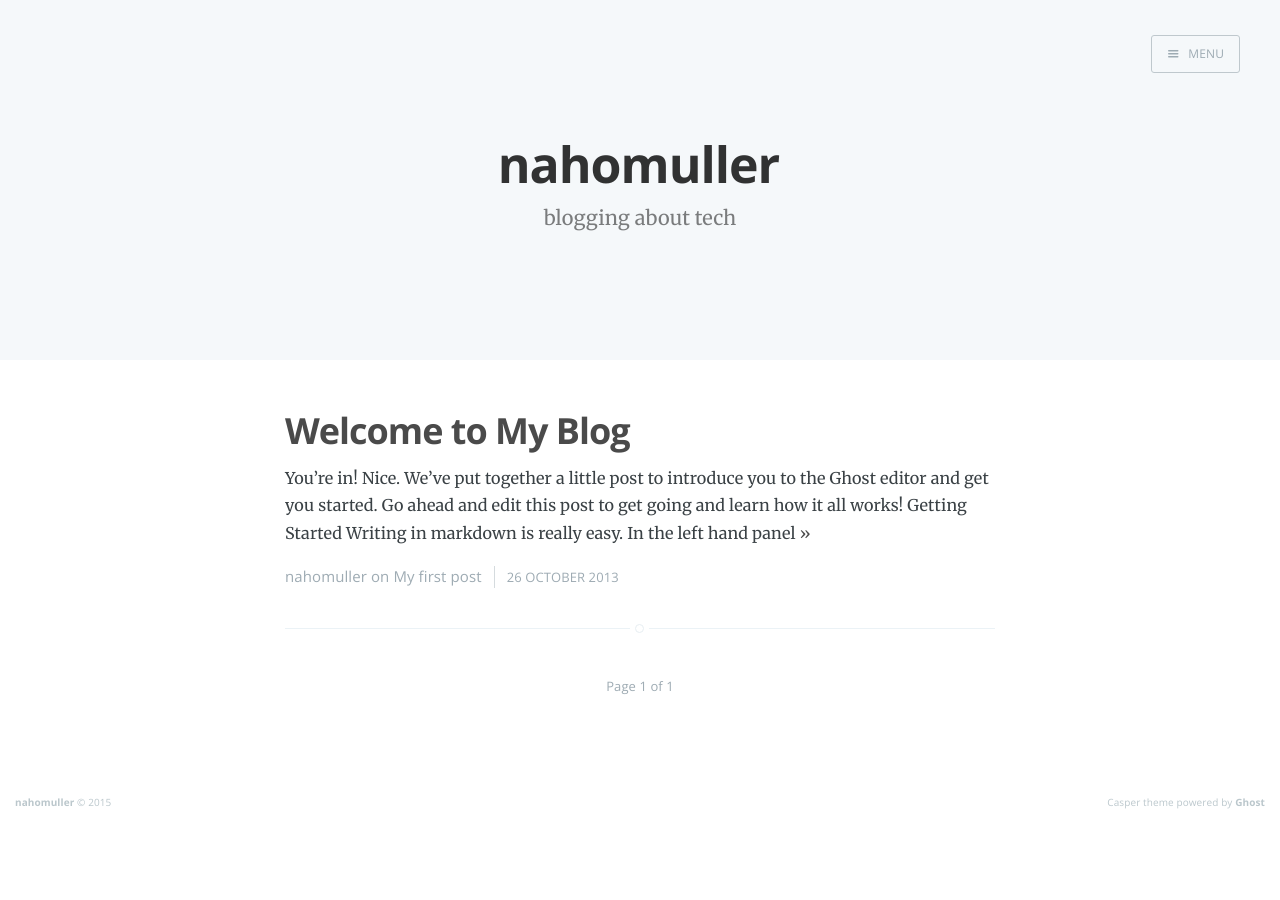
<file: index.html>
<!DOCTYPE html>
<html>
<head>
<title>nahomuller</title>
<meta content='blogging about tech' name='description'>
<meta charset='utf-8'>
<meta content='width=device-width, initial-scale=1.0' name='viewport'>
<meta content='IE=edge' http-equiv='X-UA-Compatible'>
<meta content='True' name='HandheldFriendly'>
<meta content='nahomuller' property='og:site_name'>
<meta content='website' property='og:type'>
<meta content='blogging about tech' property='og:description'>
<meta content='http://www.nahomuller.github.io/' property='og:url'>
<meta content='summary' name='twitter:card'>
<meta content='@nahom_muller' name='twitter:site'>
<meta content='blogging about tech' name='twitter:description'>
<meta content='http://www.nahomuller.github.io/' name='twitter:url'>
<link rel="alternate" type="application/atom+xml" title="Atom Feed" href="/feed.xml" />
<link href="/images/favicon.ico" rel="icon" type="image/ico" />
<link href="/stylesheets/application.css" rel="stylesheet" />
<link href='//fonts.googleapis.com/css?family=Merriweather:300,700,700italic,300italic|Open+Sans:700,400' rel='stylesheet' type='text/css'>
</head>
<body class='home-template nav-closed'>
<div class='nav'>
<h3 class='nav-title'>Menu</h3>
<a class='nav-close' href='#'>
<span class='hidden'>Close</span>
</a>
<ul>
<li class='nav-home nav-current' role='presentation'>
<a href='/'>Home</a>
</li>
<li class='nav-about' role='presentation'>
<a href='/about'>About</a>
</li>
</ul>
<a class='subscribe-button icon-feed' href='/feed.xml'>Subscribe</a>
</div>
<span class='nav-cover'></span>

<div class='site-wrapper'>
<header class='main-header no-cover'>
<nav class='main-nav overlay clearfix'>
<a class='menu-button icon-menu' href='#'>
<span class='word'>Menu</span>
</a>
</nav>
<div class='vertical'>
<div class='main-header-content inner'>
<h1 class='page-title'>nahomuller</h1>
<h2 class='page-description'>blogging about tech</h2>
</div>
</div>
<a class='scroll-down icon-arrow-left' data-offset='-45' href='#content'>
<span class='hidden'>Scroll Down</span>
</a>
</header>
<main class='content' id='content' role='main'>
<div class='extra-pagination inner'>
<nav class='pagination' role='pagination'>
<span class='page-number'>Page 1 of 1</span>
</nav>

</div>
<article class='post'>
<header class='post-header'>
<h2 class='post-title'><a href="/2013/10/26/welcome-to-ghost/">Welcome to My Blog</a></h2>
</header>
<section class='post-excerpt'>
<p>
You’re in! Nice. We’ve put together a little post to introduce you to the Ghost
editor and get you started. Go ahead and edit this post to get going and learn
how it all works!

Getting Started

Writing in markdown is really easy. In the left hand panel
<a class="read-more" href="/2013/10/26/welcome-to-ghost/">&raquo;</a>
</p>
</section>
<footer class='post-meta'>
<a href='/author/nahomuller/'>nahomuller</a>
on <a href='/tag/my-first-post/'>My first post</a>
<time class='post-date' datetime='2013-10-26'>
26 October 2013
</time>
</footer>
</article>
<nav class='pagination' role='pagination'>
<span class='page-number'>Page 1 of 1</span>
</nav>


</main>

<footer class='site-footer clearfix'>
<section class='copyright'>
<a href='/'>nahomuller</a>
&copy;
2015
</section>
<section class='poweredby'>
Casper theme powered by
<a href='https://ghost.org'>Ghost</a>
</section>
</footer>
</div>
<script src="/javascripts/application.js"></script>
</body>
</html>
</file>
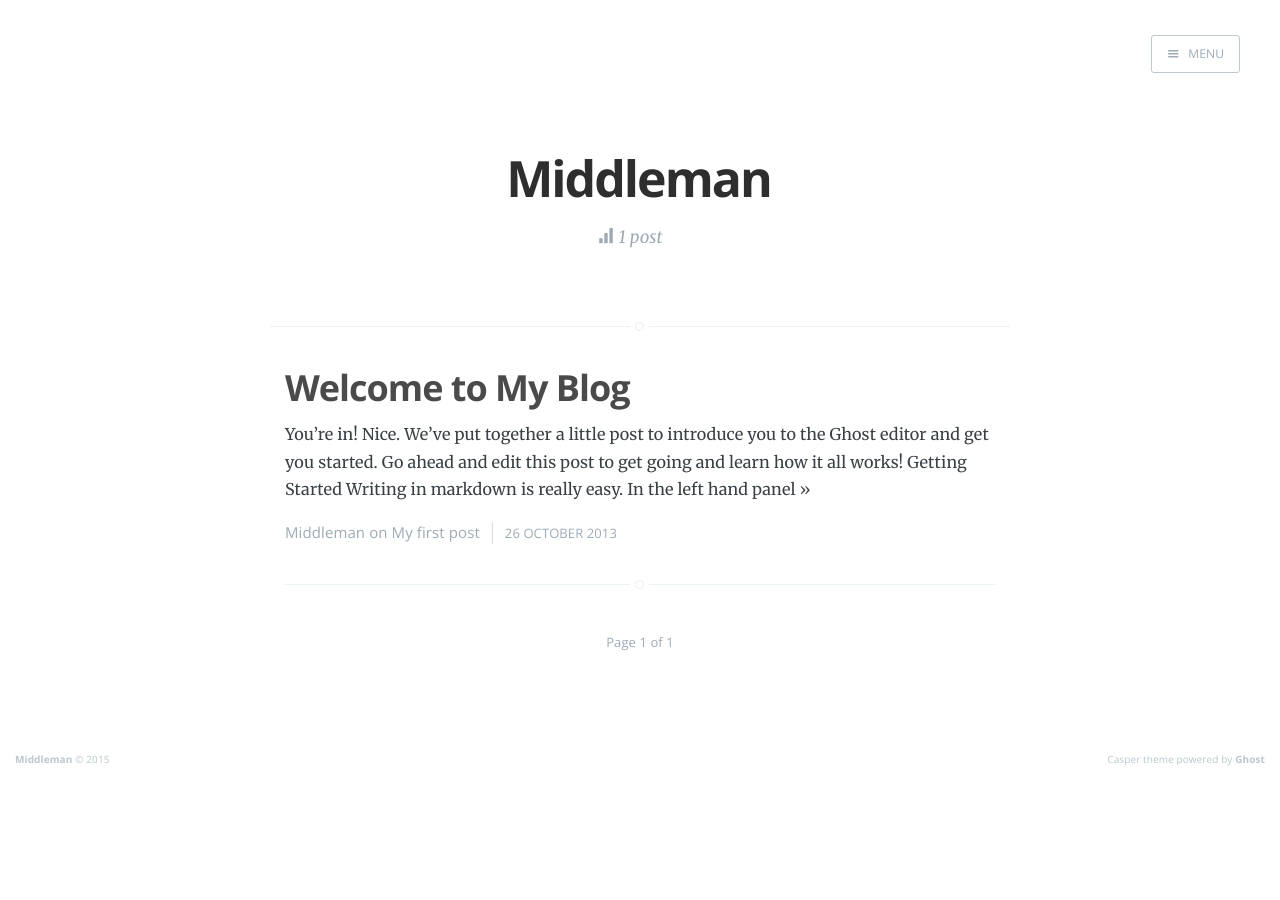
<file: author/middleman/index.html>
<!DOCTYPE html>
<html>
<head>
<title>Middleman</title>
<meta content='Makes developing websites simple.' name='description'>
<meta charset='utf-8'>
<meta content='width=device-width, initial-scale=1.0' name='viewport'>
<meta content='IE=edge' http-equiv='X-UA-Compatible'>
<meta content='True' name='HandheldFriendly'>
<meta content='Middleman' property='og:site_name'>
<meta content='website' property='og:type'>
<meta content='Makes developing websites simple.' property='og:description'>
<meta content='http://www.example.com/author/middleman/' property='og:url'>
<meta content='summary' name='twitter:card'>
<meta content='Makes developing websites simple.' name='twitter:description'>
<meta content='http://www.example.com/author/middleman/' name='twitter:url'>
<link rel="alternate" type="application/atom+xml" title="Atom Feed" href="/feed.xml" />
<link href="/images/favicon.ico" rel="icon" type="image/ico" />
<link href="/stylesheets/application.css" rel="stylesheet" />
<link href='//fonts.googleapis.com/css?family=Merriweather:300,700,700italic,300italic|Open+Sans:700,400' rel='stylesheet' type='text/css'>
</head>
<body class='home-template nav-closed'>
<div class='nav'>
<h3 class='nav-title'>Menu</h3>
<a class='nav-close' href='#'>
<span class='hidden'>Close</span>
</a>
<ul>
<li class='nav-home' role='presentation'>
<a href='/'>Home</a>
</li>
</ul>
<a class='subscribe-button icon-feed' href='/feed.xml'>Subscribe</a>
</div>
<span class='nav-cover'></span>

<div class='site-wrapper'>
<header class='author-head main-header no-cover'>
<nav class='main-nav overlay clearfix'>
<a class='menu-button icon-menu' href='#'>
<span class='word'>Menu</span>
</a>
</nav>
</header>
<section class='author-profile inner'>
<h1 class='author-title'>Middleman</h1>
<div class='author-meta'>
<span class='author-stats'>
<i class='icon-stats'></i>
1 post
</span>
</div>
</section>
<main class='content' id='content' role='main'>
<div class='extra-pagination inner'>
<nav class='pagination' role='pagination'>
<span class='page-number'>Page 1 of 1</span>
</nav>

</div>
<article class='post'>
<header class='post-header'>
<h2 class='post-title'><a href="/2013/10/26/welcome-to-ghost/">Welcome to My Blog</a></h2>
</header>
<section class='post-excerpt'>
<p>
You’re in! Nice. We’ve put together a little post to introduce you to the Ghost
editor and get you started. Go ahead and edit this post to get going and learn
how it all works!

Getting Started

Writing in markdown is really easy. In the left hand panel
<a class="read-more" href="/2013/10/26/welcome-to-ghost/">&raquo;</a>
</p>
</section>
<footer class='post-meta'>
<a href='/author/middleman/'>Middleman</a>
on <a href='/tag/my-first-post/'>My first post</a>
<time class='post-date' datetime='2013-10-26'>
26 October 2013
</time>
</footer>
</article>
<nav class='pagination' role='pagination'>
<span class='page-number'>Page 1 of 1</span>
</nav>


</main>

<footer class='site-footer clearfix'>
<section class='copyright'>
<a href='/'>Middleman</a>
&copy;
2015
</section>
<section class='poweredby'>
Casper theme powered by
<a href='https://ghost.org'>Ghost</a>
</section>
</footer>
</div>
<script src="/javascripts/application.js"></script>
</body>
</html>
</file>
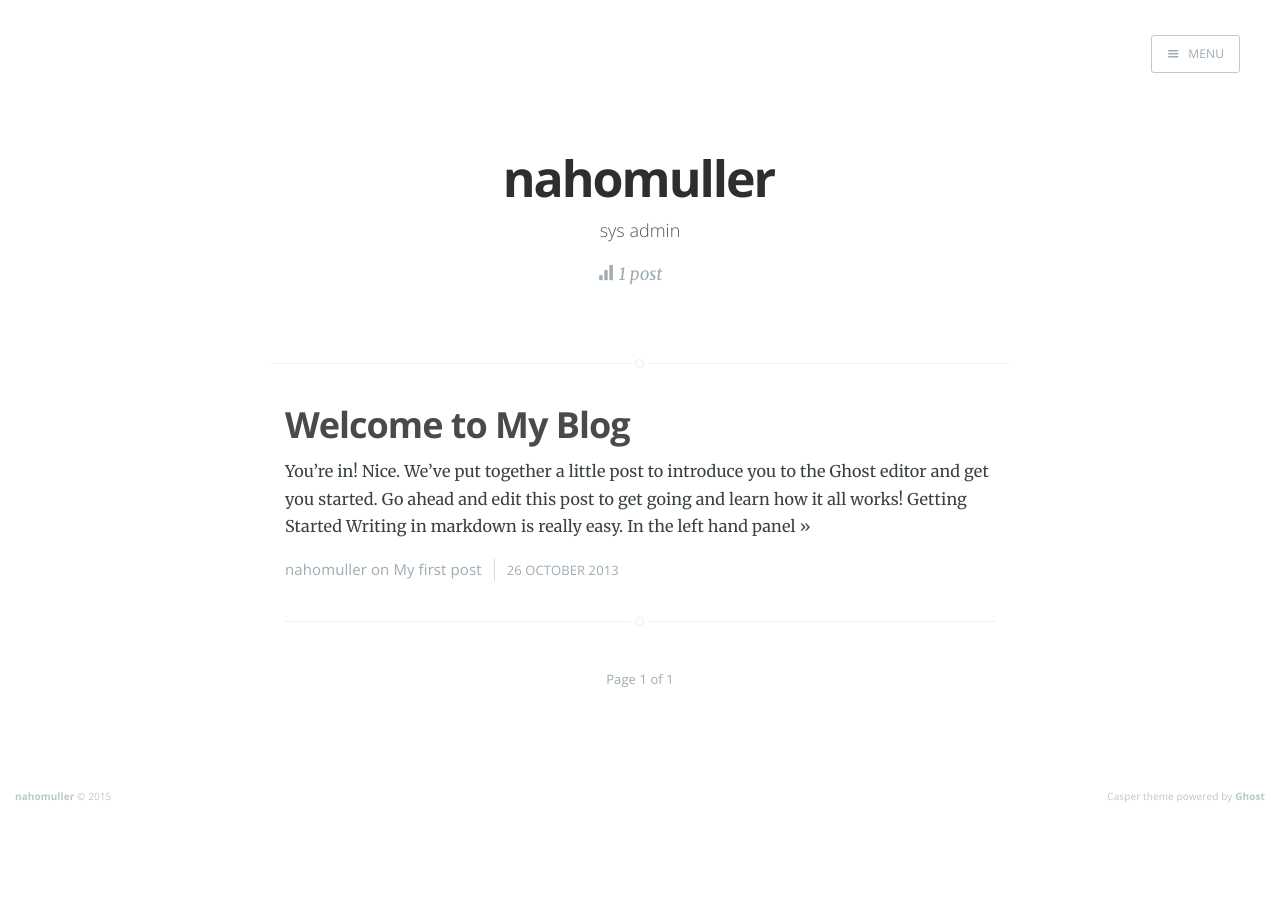
<file: author/nahomuller/index.html>
<!DOCTYPE html>
<html>
<head>
<title>nahomuller</title>
<meta content='blogging about tech' name='description'>
<meta charset='utf-8'>
<meta content='width=device-width, initial-scale=1.0' name='viewport'>
<meta content='IE=edge' http-equiv='X-UA-Compatible'>
<meta content='True' name='HandheldFriendly'>
<meta content='nahomuller' property='og:site_name'>
<meta content='website' property='og:type'>
<meta content='blogging about tech' property='og:description'>
<meta content='http://www.nahomuller.github.io/author/nahomuller/' property='og:url'>
<meta content='summary' name='twitter:card'>
<meta content='@nahom_muller' name='twitter:site'>
<meta content='blogging about tech' name='twitter:description'>
<meta content='http://www.nahomuller.github.io/author/nahomuller/' name='twitter:url'>
<link rel="alternate" type="application/atom+xml" title="Atom Feed" href="/feed.xml" />
<link href="/images/favicon.ico" rel="icon" type="image/ico" />
<link href="/stylesheets/application.css" rel="stylesheet" />
<link href='//fonts.googleapis.com/css?family=Merriweather:300,700,700italic,300italic|Open+Sans:700,400' rel='stylesheet' type='text/css'>
</head>
<body class='home-template nav-closed'>
<div class='nav'>
<h3 class='nav-title'>Menu</h3>
<a class='nav-close' href='#'>
<span class='hidden'>Close</span>
</a>
<ul>
<li class='nav-home' role='presentation'>
<a href='/'>Home</a>
</li>
<li class='nav-about' role='presentation'>
<a href='/about'>About</a>
</li>
</ul>
<a class='subscribe-button icon-feed' href='/feed.xml'>Subscribe</a>
</div>
<span class='nav-cover'></span>

<div class='site-wrapper'>
<header class='author-head main-header no-cover'>
<nav class='main-nav overlay clearfix'>
<a class='menu-button icon-menu' href='#'>
<span class='word'>Menu</span>
</a>
</nav>
</header>
<section class='author-profile inner'>
<h1 class='author-title'>nahomuller</h1>
<h2 class='author-bio'>sys admin</h2>
<div class='author-meta'>
<span class='author-stats'>
<i class='icon-stats'></i>
1 post
</span>
</div>
</section>
<main class='content' id='content' role='main'>
<div class='extra-pagination inner'>
<nav class='pagination' role='pagination'>
<span class='page-number'>Page 1 of 1</span>
</nav>

</div>
<article class='post'>
<header class='post-header'>
<h2 class='post-title'><a href="/2013/10/26/welcome-to-ghost/">Welcome to My Blog</a></h2>
</header>
<section class='post-excerpt'>
<p>
You’re in! Nice. We’ve put together a little post to introduce you to the Ghost
editor and get you started. Go ahead and edit this post to get going and learn
how it all works!

Getting Started

Writing in markdown is really easy. In the left hand panel
<a class="read-more" href="/2013/10/26/welcome-to-ghost/">&raquo;</a>
</p>
</section>
<footer class='post-meta'>
<a href='/author/nahomuller/'>nahomuller</a>
on <a href='/tag/my-first-post/'>My first post</a>
<time class='post-date' datetime='2013-10-26'>
26 October 2013
</time>
</footer>
</article>
<nav class='pagination' role='pagination'>
<span class='page-number'>Page 1 of 1</span>
</nav>


</main>

<footer class='site-footer clearfix'>
<section class='copyright'>
<a href='/'>nahomuller</a>
&copy;
2015
</section>
<section class='poweredby'>
Casper theme powered by
<a href='https://ghost.org'>Ghost</a>
</section>
</footer>
</div>
<script src="/javascripts/application.js"></script>
</body>
</html>
</file>
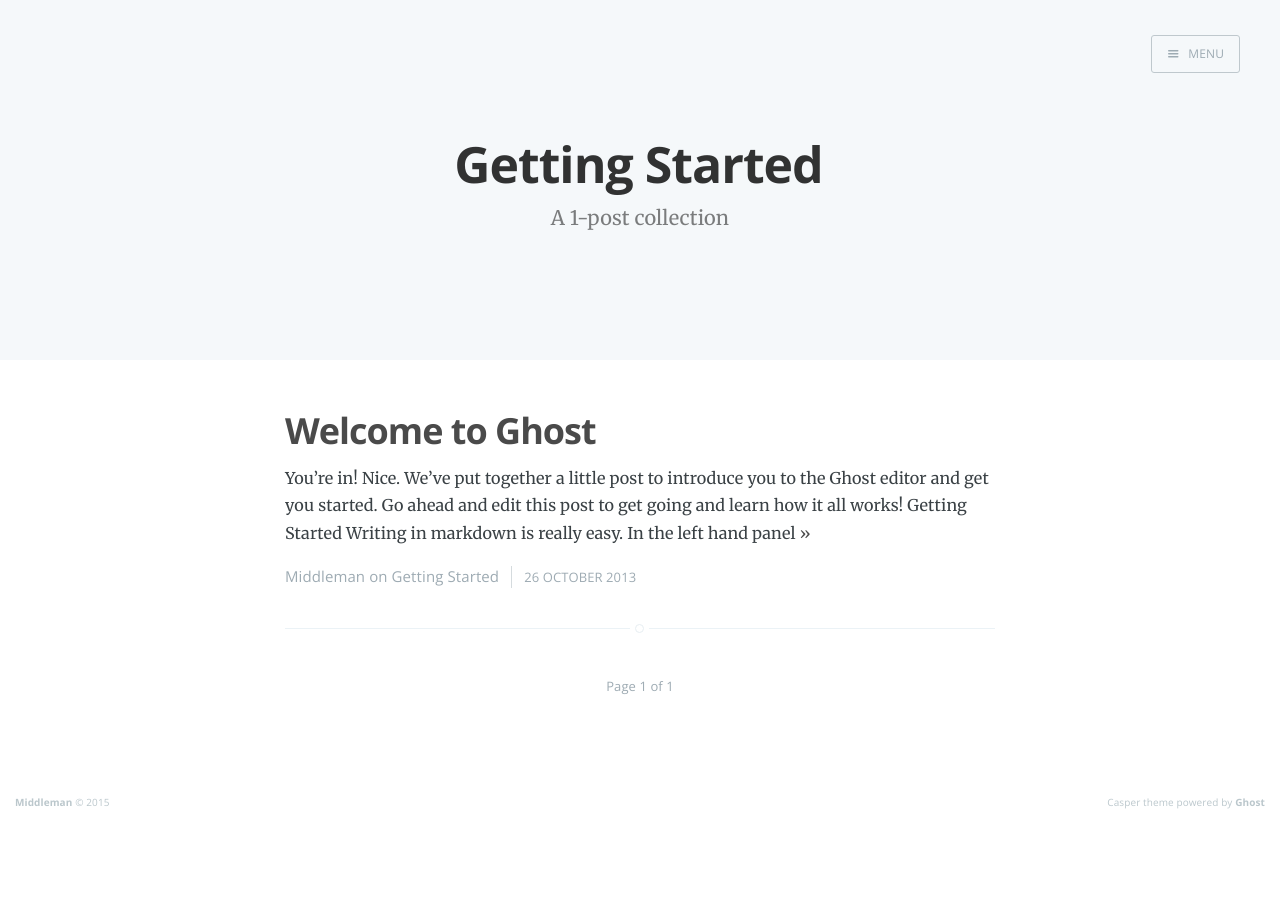
<file: tag/getting-started/index.html>
<!DOCTYPE html>
<html>
<head>
<title>Middleman: Getting Started</title>
<meta content='Makes developing websites simple.' name='description'>
<meta charset='utf-8'>
<meta content='width=device-width, initial-scale=1.0' name='viewport'>
<meta content='IE=edge' http-equiv='X-UA-Compatible'>
<meta content='True' name='HandheldFriendly'>
<meta content='Middleman' property='og:site_name'>
<meta content='website' property='og:type'>
<meta content='Getting Started' property='og:title'>
<meta content='Makes developing websites simple.' property='og:description'>
<meta content='http://www.example.com/tag/getting-started/' property='og:url'>
<meta content='summary' name='twitter:card'>
<meta content='Getting Started' name='twitter:title'>
<meta content='Makes developing websites simple.' name='twitter:description'>
<meta content='http://www.example.com/tag/getting-started/' name='twitter:url'>
<link rel="alternate" type="application/atom+xml" title="Atom Feed" href="/feed.xml" />
<link href="/images/favicon.ico" rel="icon" type="image/ico" />
<link href="/stylesheets/application.css" rel="stylesheet" />
<link href='//fonts.googleapis.com/css?family=Merriweather:300,700,700italic,300italic|Open+Sans:700,400' rel='stylesheet' type='text/css'>
</head>
<body class='home-template nav-closed'>
<div class='nav'>
<h3 class='nav-title'>Menu</h3>
<a class='nav-close' href='#'>
<span class='hidden'>Close</span>
</a>
<ul>
<li class='nav-home' role='presentation'>
<a href='/'>Home</a>
</li>
</ul>
<a class='subscribe-button icon-feed' href='/tag/getting-started/feed.xml'>Subscribe</a>
</div>
<span class='nav-cover'></span>

<div class='site-wrapper'>
<header class='main-header no-cover tag-head'>
<nav class='main-nav overlay clearfix'>
<a class='menu-button icon-menu' href='#'>
<span class='word'>Menu</span>
</a>
</nav>
<div class='vertical'>
<div class='main-header-content inner'>
<h1 class='page-title'>Getting Started</h1>
<h2 class='page-description'>A 1-post collection</h2>
</div>
</div>
</header>
<main class='content' id='content' role='main'>
<div class='extra-pagination inner'>
<nav class='pagination' role='pagination'>
<span class='page-number'>Page 1 of 1</span>
</nav>

</div>
<article class='post'>
<header class='post-header'>
<h2 class='post-title'><a href="/2013/10/26/welcome-to-ghost/">Welcome to Ghost</a></h2>
</header>
<section class='post-excerpt'>
<p>
You’re in! Nice. We’ve put together a little post to introduce you to the Ghost
editor and get you started. Go ahead and edit this post to get going and learn
how it all works!

Getting Started

Writing in markdown is really easy. In the left hand panel
<a class="read-more" href="/2013/10/26/welcome-to-ghost/">&raquo;</a>
</p>
</section>
<footer class='post-meta'>
<a href='/author/middleman/'>Middleman</a>
on <a href='/tag/getting-started/'>Getting Started</a>
<time class='post-date' datetime='2013-10-26'>
26 October 2013
</time>
</footer>
</article>
<nav class='pagination' role='pagination'>
<span class='page-number'>Page 1 of 1</span>
</nav>


</main>

<footer class='site-footer clearfix'>
<section class='copyright'>
<a href='/'>Middleman</a>
&copy;
2015
</section>
<section class='poweredby'>
Casper theme powered by
<a href='https://ghost.org'>Ghost</a>
</section>
</footer>
</div>
<script src="/javascripts/application.js"></script>
</body>
</html>
</file>
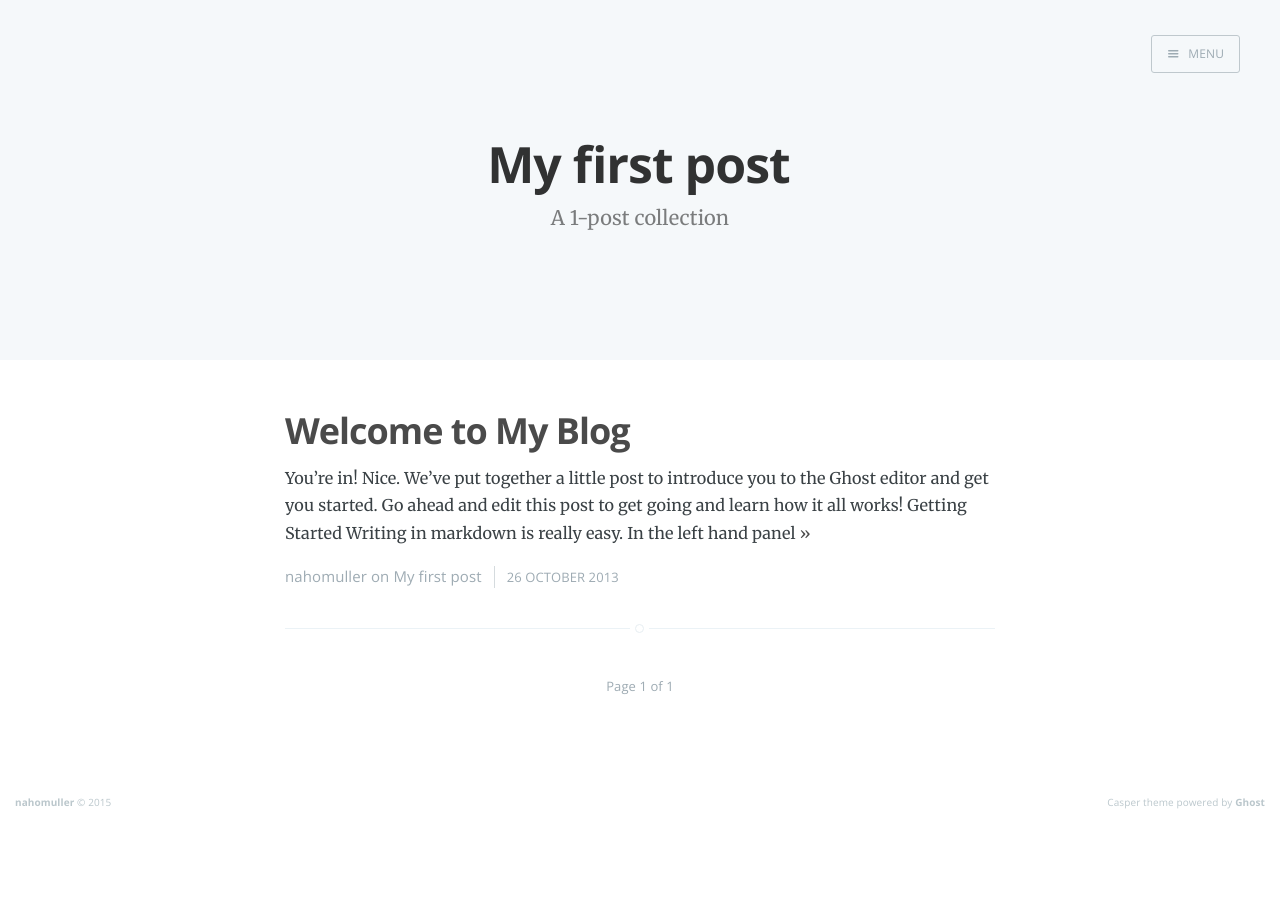
<file: tag/my-first-post/index.html>
<!DOCTYPE html>
<html>
<head>
<title>nahomuller: My first post</title>
<meta content='blogging about tech' name='description'>
<meta charset='utf-8'>
<meta content='width=device-width, initial-scale=1.0' name='viewport'>
<meta content='IE=edge' http-equiv='X-UA-Compatible'>
<meta content='True' name='HandheldFriendly'>
<meta content='nahomuller' property='og:site_name'>
<meta content='website' property='og:type'>
<meta content='My first post' property='og:title'>
<meta content='blogging about tech' property='og:description'>
<meta content='http://www.nahomuller.github.io/tag/my-first-post/' property='og:url'>
<meta content='summary' name='twitter:card'>
<meta content='@nahom_muller' name='twitter:site'>
<meta content='My first post' name='twitter:title'>
<meta content='blogging about tech' name='twitter:description'>
<meta content='http://www.nahomuller.github.io/tag/my-first-post/' name='twitter:url'>
<link rel="alternate" type="application/atom+xml" title="Atom Feed" href="/feed.xml" />
<link href="/images/favicon.ico" rel="icon" type="image/ico" />
<link href="/stylesheets/application.css" rel="stylesheet" />
<link href='//fonts.googleapis.com/css?family=Merriweather:300,700,700italic,300italic|Open+Sans:700,400' rel='stylesheet' type='text/css'>
</head>
<body class='home-template nav-closed'>
<div class='nav'>
<h3 class='nav-title'>Menu</h3>
<a class='nav-close' href='#'>
<span class='hidden'>Close</span>
</a>
<ul>
<li class='nav-home' role='presentation'>
<a href='/'>Home</a>
</li>
<li class='nav-about' role='presentation'>
<a href='/about'>About</a>
</li>
</ul>
<a class='subscribe-button icon-feed' href='/tag/my-first-post/feed.xml'>Subscribe</a>
</div>
<span class='nav-cover'></span>

<div class='site-wrapper'>
<header class='main-header no-cover tag-head'>
<nav class='main-nav overlay clearfix'>
<a class='menu-button icon-menu' href='#'>
<span class='word'>Menu</span>
</a>
</nav>
<div class='vertical'>
<div class='main-header-content inner'>
<h1 class='page-title'>My first post</h1>
<h2 class='page-description'>A 1-post collection</h2>
</div>
</div>
</header>
<main class='content' id='content' role='main'>
<div class='extra-pagination inner'>
<nav class='pagination' role='pagination'>
<span class='page-number'>Page 1 of 1</span>
</nav>

</div>
<article class='post'>
<header class='post-header'>
<h2 class='post-title'><a href="/2013/10/26/welcome-to-ghost/">Welcome to My Blog</a></h2>
</header>
<section class='post-excerpt'>
<p>
You’re in! Nice. We’ve put together a little post to introduce you to the Ghost
editor and get you started. Go ahead and edit this post to get going and learn
how it all works!

Getting Started

Writing in markdown is really easy. In the left hand panel
<a class="read-more" href="/2013/10/26/welcome-to-ghost/">&raquo;</a>
</p>
</section>
<footer class='post-meta'>
<a href='/author/nahomuller/'>nahomuller</a>
on <a href='/tag/my-first-post/'>My first post</a>
<time class='post-date' datetime='2013-10-26'>
26 October 2013
</time>
</footer>
</article>
<nav class='pagination' role='pagination'>
<span class='page-number'>Page 1 of 1</span>
</nav>


</main>

<footer class='site-footer clearfix'>
<section class='copyright'>
<a href='/'>nahomuller</a>
&copy;
2015
</section>
<section class='poweredby'>
Casper theme powered by
<a href='https://ghost.org'>Ghost</a>
</section>
</footer>
</div>
<script src="/javascripts/application.js"></script>
</body>
</html>
</file>
<file: stylesheets/application.css>
/* ==========================================================================
   Table of Contents
   ========================================================================== */
/*

    0.  Normalize
    1.  Icons
    2.  General
    3.  Utilities
    4.  General
    5.  Single Post
    6.  Tag Archive
    7.  Read Next
    8.  Third Party Elements
    9.  Pagination
    10.  Footer
    11. Media Queries (Tablet)
    12. Media Queries (Mobile)
    13. Animations

*/
/* ==========================================================================
   0. Normalize.css v2.1.3 | MIT License | git.io/normalize | (minified)
   ========================================================================== */
/* line 29, /home/nahom/blog/nahomuller.github.io/source/stylesheets/vendor/casper.css */
article, aside, details,
figcaption, figure,
footer, header, hgroup,
main, nav, section,
summary {
  display: block; }

/* line 34, /home/nahom/blog/nahomuller.github.io/source/stylesheets/vendor/casper.css */
audio, canvas, video {
  display: inline-block; }

/* line 35, /home/nahom/blog/nahomuller.github.io/source/stylesheets/vendor/casper.css */
audio:not([controls]) {
  display: none;
  height: 0; }

/* line 36, /home/nahom/blog/nahomuller.github.io/source/stylesheets/vendor/casper.css */
[hidden], template {
  display: none; }

/* line 37, /home/nahom/blog/nahomuller.github.io/source/stylesheets/vendor/casper.css */
html {
  font-family: sans-serif;
  -ms-text-size-adjust: 100%;
  -webkit-text-size-adjust: 100%; }

/* line 42, /home/nahom/blog/nahomuller.github.io/source/stylesheets/vendor/casper.css */
body {
  margin: 0; }

/* line 43, /home/nahom/blog/nahomuller.github.io/source/stylesheets/vendor/casper.css */
a {
  background: transparent; }

/* line 44, /home/nahom/blog/nahomuller.github.io/source/stylesheets/vendor/casper.css */
a:focus {
  outline: thin dotted; }

/* line 45, /home/nahom/blog/nahomuller.github.io/source/stylesheets/vendor/casper.css */
a:active, a:hover {
  outline: 0; }

/* line 46, /home/nahom/blog/nahomuller.github.io/source/stylesheets/vendor/casper.css */
h1 {
  font-size: 2em;
  margin: 0.67em 0; }

/* line 47, /home/nahom/blog/nahomuller.github.io/source/stylesheets/vendor/casper.css */
abbr[title] {
  border-bottom: 1px dotted; }

/* line 48, /home/nahom/blog/nahomuller.github.io/source/stylesheets/vendor/casper.css */
b, strong {
  font-weight: 700; }

/* line 49, /home/nahom/blog/nahomuller.github.io/source/stylesheets/vendor/casper.css */
dfn {
  font-style: italic; }

/* line 50, /home/nahom/blog/nahomuller.github.io/source/stylesheets/vendor/casper.css */
hr {
  -moz-box-sizing: content-box;
  box-sizing: content-box;
  height: 0; }

/* line 55, /home/nahom/blog/nahomuller.github.io/source/stylesheets/vendor/casper.css */
mark {
  background: #FF0;
  color: #000; }

/* line 56, /home/nahom/blog/nahomuller.github.io/source/stylesheets/vendor/casper.css */
code, kbd, pre,
samp {
  font-family: monospace, serif;
  font-size: 1em; }

/* line 58, /home/nahom/blog/nahomuller.github.io/source/stylesheets/vendor/casper.css */
pre {
  white-space: pre-wrap; }

/* line 59, /home/nahom/blog/nahomuller.github.io/source/stylesheets/vendor/casper.css */
q {
  quotes: "\201C" "\201D" "\2018" "\2019"; }

/* line 60, /home/nahom/blog/nahomuller.github.io/source/stylesheets/vendor/casper.css */
small {
  font-size: 80%; }

/* line 61, /home/nahom/blog/nahomuller.github.io/source/stylesheets/vendor/casper.css */
sub, sup {
  font-size: 75%;
  line-height: 0;
  position: relative;
  vertical-align: baseline; }

/* line 67, /home/nahom/blog/nahomuller.github.io/source/stylesheets/vendor/casper.css */
sup {
  top: -0.5em; }

/* line 68, /home/nahom/blog/nahomuller.github.io/source/stylesheets/vendor/casper.css */
sub {
  bottom: -0.25em; }

/* line 69, /home/nahom/blog/nahomuller.github.io/source/stylesheets/vendor/casper.css */
img {
  border: 0; }

/* line 70, /home/nahom/blog/nahomuller.github.io/source/stylesheets/vendor/casper.css */
svg:not(:root) {
  overflow: hidden; }

/* line 71, /home/nahom/blog/nahomuller.github.io/source/stylesheets/vendor/casper.css */
figure {
  margin: 0; }

/* line 72, /home/nahom/blog/nahomuller.github.io/source/stylesheets/vendor/casper.css */
fieldset {
  border: 1px solid #c0c0c0;
  margin: 0 2px;
  padding: 0.35em 0.625em 0.75em; }

/* line 77, /home/nahom/blog/nahomuller.github.io/source/stylesheets/vendor/casper.css */
legend {
  border: 0;
  padding: 0; }

/* line 78, /home/nahom/blog/nahomuller.github.io/source/stylesheets/vendor/casper.css */
button, input, select,
textarea {
  font-family: inherit;
  font-size: 100%;
  margin: 0; }

/* line 80, /home/nahom/blog/nahomuller.github.io/source/stylesheets/vendor/casper.css */
button, input {
  line-height: normal; }

/* line 81, /home/nahom/blog/nahomuller.github.io/source/stylesheets/vendor/casper.css */
button, select {
  text-transform: none; }

/* line 82, /home/nahom/blog/nahomuller.github.io/source/stylesheets/vendor/casper.css */
button, html input[type="button"],
input[type="reset"], input[type="submit"] {
  -webkit-appearance: button;
  cursor: pointer; }

/* line 87, /home/nahom/blog/nahomuller.github.io/source/stylesheets/vendor/casper.css */
button[disabled], html input[disabled] {
  cursor: default; }

/* line 88, /home/nahom/blog/nahomuller.github.io/source/stylesheets/vendor/casper.css */
input[type="checkbox"],
input[type="radio"] {
  box-sizing: border-box;
  padding: 0; }

/* line 90, /home/nahom/blog/nahomuller.github.io/source/stylesheets/vendor/casper.css */
input[type="search"] {
  -webkit-appearance: textfield;
  -moz-box-sizing: content-box;
  -webkit-box-sizing: content-box;
  box-sizing: content-box; }

/* line 96, /home/nahom/blog/nahomuller.github.io/source/stylesheets/vendor/casper.css */
input[type="search"]::-webkit-search-cancel-button,
input[type="search"]::-webkit-search-decoration {
  -webkit-appearance: none; }

/* line 98, /home/nahom/blog/nahomuller.github.io/source/stylesheets/vendor/casper.css */
button::-moz-focus-inner,
input::-moz-focus-inner {
  border: 0;
  padding: 0; }

/* line 100, /home/nahom/blog/nahomuller.github.io/source/stylesheets/vendor/casper.css */
textarea {
  overflow: auto;
  vertical-align: top; }

/* line 101, /home/nahom/blog/nahomuller.github.io/source/stylesheets/vendor/casper.css */
table {
  border-collapse: collapse;
  border-spacing: 0; }

/* ==========================================================================
   1. Icons - Sets up the icon font and respective classes
   ========================================================================== */
/* Import the font file with the icons in it */
@font-face {
  font-family: "casper-icons";
  src: url("../fonts/casper-icons.eot?v=1");
  src: url("../fonts/casper-icons.eot?v=1#iefix") format("embedded-opentype"), url("../fonts/casper-icons.woff?v=1") format("woff"), url("../fonts/casper-icons.ttf?v=1") format("truetype"), url("../fonts/casper-icons.svg?v=1#icons") format("svg");
  font-weight: normal;
  font-style: normal; }
/* Apply these base styles to all icons */
/* line 121, /home/nahom/blog/nahomuller.github.io/source/stylesheets/vendor/casper.css */
[class^="icon-"]:before, [class*=" icon-"]:before {
  font-family: "casper-icons", "Open Sans", sans-serif;
  speak: none;
  font-style: normal;
  font-weight: normal;
  font-variant: normal;
  text-transform: none;
  line-height: 1;
  text-decoration: none !important;
  -webkit-font-smoothing: antialiased;
  -moz-osx-font-smoothing: grayscale; }

/* Each icon is created by inserting the correct character into the
   content of the :before pseudo element. Like a boss. */
/* line 136, /home/nahom/blog/nahomuller.github.io/source/stylesheets/vendor/casper.css */
.icon-ghost:before {
  content: "\f600"; }

/* line 139, /home/nahom/blog/nahomuller.github.io/source/stylesheets/vendor/casper.css */
.icon-feed:before {
  content: "\f601"; }

/* line 142, /home/nahom/blog/nahomuller.github.io/source/stylesheets/vendor/casper.css */
.icon-twitter:before {
  content: "\f602";
  font-size: 1.1em; }

/* line 146, /home/nahom/blog/nahomuller.github.io/source/stylesheets/vendor/casper.css */
.icon-google-plus:before {
  content: "\f603"; }

/* line 149, /home/nahom/blog/nahomuller.github.io/source/stylesheets/vendor/casper.css */
.icon-facebook:before {
  content: "\f604"; }

/* line 152, /home/nahom/blog/nahomuller.github.io/source/stylesheets/vendor/casper.css */
.icon-arrow-left:before {
  content: "\f605"; }

/* line 155, /home/nahom/blog/nahomuller.github.io/source/stylesheets/vendor/casper.css */
.icon-stats:before {
  content: "\f606"; }

/* line 158, /home/nahom/blog/nahomuller.github.io/source/stylesheets/vendor/casper.css */
.icon-location:before {
  content: "\f607";
  margin-left: -3px;
  /* Tracking fix */ }

/* line 162, /home/nahom/blog/nahomuller.github.io/source/stylesheets/vendor/casper.css */
.icon-link:before {
  content: "\f608"; }

/* line 165, /home/nahom/blog/nahomuller.github.io/source/stylesheets/vendor/casper.css */
.icon-menu:before {
  content: "\f609"; }

/*
    IMPORTANT: When making any changes to the icon font, be sure to increment
    the version number by 1 in the @font-face rule. `?v=1` becomes `?v=2`
    This forces browsers to download the new font file.
*/
/* ==========================================================================
   2. General - Setting up some base styles
   ========================================================================== */
/* line 179, /home/nahom/blog/nahomuller.github.io/source/stylesheets/vendor/casper.css */
html {
  height: 100%;
  max-height: 100%;
  font-size: 62.5%;
  -webkit-tap-highlight-color: transparent; }

/* line 186, /home/nahom/blog/nahomuller.github.io/source/stylesheets/vendor/casper.css */
body {
  height: 100%;
  max-height: 100%;
  font-family: "Merriweather", serif;
  letter-spacing: 0.01rem;
  font-size: 1.8rem;
  line-height: 1.75em;
  color: #3A4145;
  -webkit-font-feature-settings: 'kern' 1;
  -moz-font-feature-settings: 'kern' 1;
  -o-font-feature-settings: 'kern' 1;
  text-rendering: geometricPrecision; }

/* line 200, /home/nahom/blog/nahomuller.github.io/source/stylesheets/vendor/casper.css */
::-moz-selection {
  background: #D6EDFF; }

/* line 204, /home/nahom/blog/nahomuller.github.io/source/stylesheets/vendor/casper.css */
::selection {
  background: #D6EDFF; }

/* line 208, /home/nahom/blog/nahomuller.github.io/source/stylesheets/vendor/casper.css */
h1, h2, h3,
h4, h5, h6 {
  -webkit-font-feature-settings: 'dlig' 1, 'liga' 1, 'lnum' 1, 'kern' 1;
  -moz-font-feature-settings: 'dlig' 1, 'liga' 1, 'lnum' 1, 'kern' 1;
  -o-font-feature-settings: 'dlig' 1, 'liga' 1, 'lnum' 1, 'kern' 1;
  color: #2E2E2E;
  line-height: 1.15em;
  margin: 0 0 0.4em 0;
  font-family: "Open Sans", sans-serif;
  text-rendering: geometricPrecision; }

/* line 220, /home/nahom/blog/nahomuller.github.io/source/stylesheets/vendor/casper.css */
h1 {
  font-size: 5rem;
  letter-spacing: -2px;
  text-indent: -3px; }

/* line 226, /home/nahom/blog/nahomuller.github.io/source/stylesheets/vendor/casper.css */
h2 {
  font-size: 3.6rem;
  letter-spacing: -1px; }

/* line 231, /home/nahom/blog/nahomuller.github.io/source/stylesheets/vendor/casper.css */
h3 {
  font-size: 3rem; }

/* line 235, /home/nahom/blog/nahomuller.github.io/source/stylesheets/vendor/casper.css */
h4 {
  font-size: 2.5rem; }

/* line 239, /home/nahom/blog/nahomuller.github.io/source/stylesheets/vendor/casper.css */
h5 {
  font-size: 2rem; }

/* line 243, /home/nahom/blog/nahomuller.github.io/source/stylesheets/vendor/casper.css */
h6 {
  font-size: 2rem; }

/* line 247, /home/nahom/blog/nahomuller.github.io/source/stylesheets/vendor/casper.css */
a {
  color: #4A4A4A;
  transition: color 0.3s ease; }

/* line 252, /home/nahom/blog/nahomuller.github.io/source/stylesheets/vendor/casper.css */
a:hover {
  color: #111; }

/* line 256, /home/nahom/blog/nahomuller.github.io/source/stylesheets/vendor/casper.css */
p, ul, ol, dl {
  -webkit-font-feature-settings: 'liga' 1, 'onum' 1, 'kern' 1;
  -moz-font-feature-settings: 'liga' 1, 'onum' 1, 'kern' 1;
  -o-font-feature-settings: 'liga' 1, 'onum' 1, 'kern' 1;
  margin: 0 0 1.75em 0;
  text-rendering: geometricPrecision; }

/* line 264, /home/nahom/blog/nahomuller.github.io/source/stylesheets/vendor/casper.css */
ol, ul {
  padding-left: 3rem; }

/* line 268, /home/nahom/blog/nahomuller.github.io/source/stylesheets/vendor/casper.css */
ol ol, ul ul,
ul ol, ol ul {
  margin: 0 0 0.4em 0;
  padding-left: 2em; }

/* line 274, /home/nahom/blog/nahomuller.github.io/source/stylesheets/vendor/casper.css */
dl dt {
  float: left;
  width: 180px;
  overflow: hidden;
  clear: left;
  text-align: right;
  text-overflow: ellipsis;
  white-space: nowrap;
  font-weight: 700;
  margin-bottom: 1em; }

/* line 286, /home/nahom/blog/nahomuller.github.io/source/stylesheets/vendor/casper.css */
dl dd {
  margin-left: 200px;
  margin-bottom: 1em; }

/* line 291, /home/nahom/blog/nahomuller.github.io/source/stylesheets/vendor/casper.css */
li {
  margin: 0.4em 0; }

/* line 295, /home/nahom/blog/nahomuller.github.io/source/stylesheets/vendor/casper.css */
li li {
  margin: 0; }

/* line 299, /home/nahom/blog/nahomuller.github.io/source/stylesheets/vendor/casper.css */
hr {
  display: block;
  height: 1px;
  border: 0;
  border-top: #EFEFEF 1px solid;
  margin: 3.2em 0;
  padding: 0; }

/* line 308, /home/nahom/blog/nahomuller.github.io/source/stylesheets/vendor/casper.css */
blockquote {
  -moz-box-sizing: border-box;
  box-sizing: border-box;
  margin: 1.75em 0 1.75em -2.2em;
  padding: 0 0 0 1.75em;
  border-left: #4A4A4A 0.4em solid; }

/* line 316, /home/nahom/blog/nahomuller.github.io/source/stylesheets/vendor/casper.css */
blockquote p {
  margin: 0.8em 0;
  font-style: italic; }

/* line 321, /home/nahom/blog/nahomuller.github.io/source/stylesheets/vendor/casper.css */
blockquote small {
  display: inline-block;
  margin: 0.8em 0 0.8em 1.5em;
  font-size: 0.9em;
  color: #CCC; }

/* line 328, /home/nahom/blog/nahomuller.github.io/source/stylesheets/vendor/casper.css */
blockquote small:before {
  content: "\2014 \00A0"; }

/* line 330, /home/nahom/blog/nahomuller.github.io/source/stylesheets/vendor/casper.css */
blockquote cite {
  font-weight: 700; }

/* line 334, /home/nahom/blog/nahomuller.github.io/source/stylesheets/vendor/casper.css */
blockquote cite a {
  font-weight: normal; }

/* line 336, /home/nahom/blog/nahomuller.github.io/source/stylesheets/vendor/casper.css */
mark {
  background-color: #fdffb6; }

/* line 340, /home/nahom/blog/nahomuller.github.io/source/stylesheets/vendor/casper.css */
code, tt {
  padding: 1px 3px;
  font-family: Inconsolata, monospace, sans-serif;
  font-size: 0.85em;
  white-space: pre-wrap;
  border: #E3EDF3 1px solid;
  background: #F7FAFB;
  border-radius: 2px; }

/* line 350, /home/nahom/blog/nahomuller.github.io/source/stylesheets/vendor/casper.css */
pre {
  -moz-box-sizing: border-box;
  box-sizing: border-box;
  margin: 0 0 1.75em 0;
  border: #E3EDF3 1px solid;
  width: 100%;
  padding: 10px;
  font-family: Inconsolata, monospace, sans-serif;
  font-size: 0.9em;
  white-space: pre;
  overflow: auto;
  background: #F7FAFB;
  border-radius: 3px; }

/* line 365, /home/nahom/blog/nahomuller.github.io/source/stylesheets/vendor/casper.css */
pre code, pre tt {
  font-size: inherit;
  white-space: pre-wrap;
  background: transparent;
  border: none;
  padding: 0; }

/* line 373, /home/nahom/blog/nahomuller.github.io/source/stylesheets/vendor/casper.css */
kbd {
  display: inline-block;
  margin-bottom: 0.4em;
  padding: 1px 8px;
  border: #CCC 1px solid;
  color: #666;
  text-shadow: #FFF 0 1px 0;
  font-size: 0.9em;
  font-weight: 700;
  background: #F4F4F4;
  border-radius: 4px;
  box-shadow: 0 1px 0 rgba(0, 0, 0, 0.2), 0 1px 0 0 #fff inset; }

/* line 389, /home/nahom/blog/nahomuller.github.io/source/stylesheets/vendor/casper.css */
table {
  -moz-box-sizing: border-box;
  box-sizing: border-box;
  margin: 1.75em 0;
  width: 100%;
  max-width: 100%;
  background-color: transparent; }

/* line 398, /home/nahom/blog/nahomuller.github.io/source/stylesheets/vendor/casper.css */
table th,
table td {
  padding: 8px;
  line-height: 20px;
  text-align: left;
  vertical-align: top;
  border-top: #EFEFEF 1px solid; }

/* line 407, /home/nahom/blog/nahomuller.github.io/source/stylesheets/vendor/casper.css */
table th {
  color: #000; }

/* line 409, /home/nahom/blog/nahomuller.github.io/source/stylesheets/vendor/casper.css */
table caption + thead tr:first-child th,
table caption + thead tr:first-child td,
table colgroup + thead tr:first-child th,
table colgroup + thead tr:first-child td,
table thead:first-child tr:first-child th,
table thead:first-child tr:first-child td {
  border-top: 0; }

/* line 418, /home/nahom/blog/nahomuller.github.io/source/stylesheets/vendor/casper.css */
table tbody + tbody {
  border-top: #EFEFEF 2px solid; }

/* line 420, /home/nahom/blog/nahomuller.github.io/source/stylesheets/vendor/casper.css */
table table table {
  background-color: #FFF; }

/* line 422, /home/nahom/blog/nahomuller.github.io/source/stylesheets/vendor/casper.css */
table tbody > tr:nth-child(odd) > td,
table tbody > tr:nth-child(odd) > th {
  background-color: #F6F6F6; }

/* line 427, /home/nahom/blog/nahomuller.github.io/source/stylesheets/vendor/casper.css */
table.plain tbody > tr:nth-child(odd) > td,
table.plain tbody > tr:nth-child(odd) > th {
  background: transparent; }

/* line 432, /home/nahom/blog/nahomuller.github.io/source/stylesheets/vendor/casper.css */
iframe, .fluid-width-video-wrapper {
  display: block;
  margin: 1.75em 0; }

/* When a video is inside the fitvids wrapper, drop the
margin on the iframe, cause it breaks stuff. */
/* line 439, /home/nahom/blog/nahomuller.github.io/source/stylesheets/vendor/casper.css */
.fluid-width-video-wrapper iframe {
  margin: 0; }

/* ==========================================================================
   3. Utilities - These things get used a lot
   ========================================================================== */
/* Clears shit */
/* line 449, /home/nahom/blog/nahomuller.github.io/source/stylesheets/vendor/casper.css */
.clearfix:before,
.clearfix:after {
  content: " ";
  display: table; }

/* line 454, /home/nahom/blog/nahomuller.github.io/source/stylesheets/vendor/casper.css */
.clearfix:after {
  clear: both; }

/* line 455, /home/nahom/blog/nahomuller.github.io/source/stylesheets/vendor/casper.css */
.clearfix {
  zoom: 1; }

/* Hides shit */
/* line 458, /home/nahom/blog/nahomuller.github.io/source/stylesheets/vendor/casper.css */
.hidden {
  text-indent: -9999px;
  visibility: hidden;
  display: none; }

/* Creates a responsive wrapper that makes our content scale nicely */
/* line 465, /home/nahom/blog/nahomuller.github.io/source/stylesheets/vendor/casper.css */
.inner {
  position: relative;
  width: 80%;
  max-width: 710px;
  margin: 0 auto; }

/* Centres vertically yo. (IE8+) */
/* line 473, /home/nahom/blog/nahomuller.github.io/source/stylesheets/vendor/casper.css */
.vertical {
  display: table-cell;
  vertical-align: middle; }

/* Wraps the main content & footer */
/* line 479, /home/nahom/blog/nahomuller.github.io/source/stylesheets/vendor/casper.css */
.site-wrapper {
  position: relative;
  z-index: 10;
  min-height: 100%;
  background: #fff;
  -webkit-transition: -webkit-transform 0.5s ease;
  transition: transform 0.5s ease; }

/* line 488, /home/nahom/blog/nahomuller.github.io/source/stylesheets/vendor/casper.css */
body.nav-opened .site-wrapper {
  overflow-x: hidden;
  -webkit-transform: translate3D(-240px, 0, 0);
  -ms-transform: translate3D(-240px, 0, 0);
  transform: translate3D(-240px, 0, 0);
  -webkit-transition: -webkit-transform 0.3s ease;
  transition: transform 0.3s ease; }

/* ==========================================================================
   4. General - The main styles for the the theme
   ========================================================================== */
/* Big cover image on the home page */
/* line 503, /home/nahom/blog/nahomuller.github.io/source/stylesheets/vendor/casper.css */
.main-header {
  position: relative;
  display: table;
  width: 100%;
  height: 100vh;
  margin-bottom: 5rem;
  text-align: center;
  background: #222 no-repeat center center;
  background-size: cover;
  overflow: hidden; }

/* line 515, /home/nahom/blog/nahomuller.github.io/source/stylesheets/vendor/casper.css */
.main-header .inner {
  width: 80%; }

/* line 519, /home/nahom/blog/nahomuller.github.io/source/stylesheets/vendor/casper.css */
.main-nav {
  position: relative;
  padding: 35px 40px;
  margin: 0 0 30px 0; }

/* line 525, /home/nahom/blog/nahomuller.github.io/source/stylesheets/vendor/casper.css */
.main-nav a {
  text-decoration: none;
  font-family: 'Open Sans', sans-serif; }

/* Navigation */
/* line 531, /home/nahom/blog/nahomuller.github.io/source/stylesheets/vendor/casper.css */
body.nav-opened .nav-cover {
  position: fixed;
  top: 0;
  left: 0;
  right: 240px;
  bottom: 0;
  z-index: 200; }

/* line 540, /home/nahom/blog/nahomuller.github.io/source/stylesheets/vendor/casper.css */
.nav {
  position: fixed;
  top: 0;
  right: 0;
  bottom: 0;
  z-index: 5;
  width: 240px;
  opacity: 0;
  background: #111;
  margin-bottom: 0;
  text-align: left;
  overflow-y: auto;
  -webkit-transition: -webkit-transform 0.5s ease, opacity 0.3s ease 0.7s;
  transition: transform 0.5s ease, opacity 0.3s ease 0.7s; }

/* line 558, /home/nahom/blog/nahomuller.github.io/source/stylesheets/vendor/casper.css */
body.nav-closed .nav {
  -webkit-transform: translate3D(97px, 0, 0);
  -ms-transform: translate3D(97px, 0, 0);
  transform: translate3D(97px, 0, 0); }

/* line 564, /home/nahom/blog/nahomuller.github.io/source/stylesheets/vendor/casper.css */
body.nav-opened .nav {
  opacity: 1;
  -webkit-transition: -webkit-transform 0.3s ease, opacity 0s ease 0s;
  transition: transform 0.3s ease, opacity 0s ease 0s;
  -webkit-transform: translate3D(0, 0, 0);
  -ms-transform: translate3D(0, 0, 0);
  transform: translate3D(0, 0, 0); }

/* line 575, /home/nahom/blog/nahomuller.github.io/source/stylesheets/vendor/casper.css */
.nav-title {
  position: absolute;
  top: 45px;
  left: 30px;
  font-size: 16px;
  font-weight: 100;
  text-transform: uppercase;
  color: #fff; }

/* line 585, /home/nahom/blog/nahomuller.github.io/source/stylesheets/vendor/casper.css */
.nav-close {
  position: absolute;
  top: 38px;
  right: 25px;
  width: 20px;
  height: 20px;
  padding: 0;
  font-size: 10px; }

/* line 595, /home/nahom/blog/nahomuller.github.io/source/stylesheets/vendor/casper.css */
.nav-close:focus {
  outline: 0; }

/* line 599, /home/nahom/blog/nahomuller.github.io/source/stylesheets/vendor/casper.css */
.nav-close:before,
.nav-close:after {
  content: '';
  position: absolute;
  top: 0;
  width: 20px;
  height: 1px;
  background: #969696;
  top: 15px;
  -webkit-transition: background 0.15s ease;
  transition: background 0.15s ease; }

/* line 612, /home/nahom/blog/nahomuller.github.io/source/stylesheets/vendor/casper.css */
.nav-close:before {
  -webkit-transform: rotate(45deg);
  -ms-transform: rotate(45deg);
  transform: rotate(45deg); }

/* line 618, /home/nahom/blog/nahomuller.github.io/source/stylesheets/vendor/casper.css */
.nav-close:after {
  -webkit-transform: rotate(-45deg);
  -ms-transform: rotate(-45deg);
  transform: rotate(-45deg); }

/* line 624, /home/nahom/blog/nahomuller.github.io/source/stylesheets/vendor/casper.css */
.nav-close:hover:before,
.nav-close:hover:after {
  background: white; }

/* line 629, /home/nahom/blog/nahomuller.github.io/source/stylesheets/vendor/casper.css */
.nav ul {
  padding: 90px 9% 5%;
  list-style: none;
  counter-reset: item; }

/* line 635, /home/nahom/blog/nahomuller.github.io/source/stylesheets/vendor/casper.css */
.nav li:before {
  display: block;
  float: right;
  padding-right: 4%;
  padding-left: 5px;
  text-align: right;
  font-size: 1.2rem;
  vertical-align: bottom;
  color: #B8B8B8;
  content: counter(item,lower-roman);
  counter-increment: item; }

/* line 647, /home/nahom/blog/nahomuller.github.io/source/stylesheets/vendor/casper.css */
.nav li {
  margin: 0; }

/* line 650, /home/nahom/blog/nahomuller.github.io/source/stylesheets/vendor/casper.css */
.nav li a {
  text-decoration: none;
  line-height: 1.4;
  font-size: 1.4rem;
  display: block;
  padding: 0.6rem 4%;
  overflow: hidden;
  white-space: nowrap;
  text-overflow: ellipsis; }

/* line 660, /home/nahom/blog/nahomuller.github.io/source/stylesheets/vendor/casper.css */
.nav li a:after {
  display: inline-block;
  content: " .......................................................";
  color: rgba(255, 255, 255, 0.2);
  margin-left: 5px; }

/* line 666, /home/nahom/blog/nahomuller.github.io/source/stylesheets/vendor/casper.css */
.nav .nav-current:before {
  color: #fff; }

/* line 669, /home/nahom/blog/nahomuller.github.io/source/stylesheets/vendor/casper.css */
.nav .nav-current a:after {
  content: " ";
  border-bottom: rgba(255, 255, 255, 0.5) 1px solid;
  width: 100%;
  height: 1px; }

/* line 676, /home/nahom/blog/nahomuller.github.io/source/stylesheets/vendor/casper.css */
.nav a:link,
.nav a:visited {
  color: #B8B8B8; }

/* line 681, /home/nahom/blog/nahomuller.github.io/source/stylesheets/vendor/casper.css */
.nav li.nav-current a,
.nav a:hover,
.nav a:active,
.nav a:focus {
  color: #fff; }

/* line 688, /home/nahom/blog/nahomuller.github.io/source/stylesheets/vendor/casper.css */
.subscribe-button {
  -webkit-box-sizing: border-box;
  -moz-box-sizing: border-box;
  box-sizing: border-box;
  display: block;
  position: absolute;
  bottom: 30px;
  left: 30px;
  right: 30px;
  height: 38px;
  padding: 0 20px;
  color: #111 !important;
  /* Overides `.nav a:link, .nav a:visited` colour */
  text-align: center;
  font-size: 12px;
  font-family: "Open Sans", sans-serif;
  text-transform: uppercase;
  text-decoration: none;
  line-height: 35px;
  border-radius: 3px;
  background: #fff;
  transition: all ease 0.3s; }

/* line 710, /home/nahom/blog/nahomuller.github.io/source/stylesheets/vendor/casper.css */
.subscribe-button:before {
  font-size: 9px;
  margin-right: 6px; }

/* Create a bouncing scroll-down arrow on homepage with cover image */
/* line 717, /home/nahom/blog/nahomuller.github.io/source/stylesheets/vendor/casper.css */
.scroll-down {
  display: block;
  position: absolute;
  z-index: 100;
  bottom: 45px;
  left: 50%;
  margin-left: -16px;
  width: 34px;
  height: 34px;
  font-size: 34px;
  text-align: center;
  text-decoration: none;
  color: rgba(255, 255, 255, 0.7);
  -webkit-transform: rotate(-90deg);
  -ms-transform: rotate(-90deg);
  transform: rotate(-90deg);
  -webkit-animation: bounce 4s 2s infinite;
  animation: bounce 4s 2s infinite; }

/* Stop it bouncing and increase contrast when hovered */
/* line 738, /home/nahom/blog/nahomuller.github.io/source/stylesheets/vendor/casper.css */
.scroll-down:hover {
  color: #fff;
  -webkit-animation: none;
  animation: none; }

/* Put a semi-opaque radial gradient behind the icon to make it more visible
   on photos which happen to have a light background. */
/* line 746, /home/nahom/blog/nahomuller.github.io/source/stylesheets/vendor/casper.css */
.home-template .main-header:after {
  display: block;
  content: " ";
  width: 150px;
  height: 130px;
  border-radius: 100%;
  position: absolute;
  bottom: 0;
  left: 50%;
  margin-left: -75px;
  background: radial-gradient(ellipse at center, rgba(0, 0, 0, 0.15) 0%, rgba(0, 0, 0, 0) 70%, rgba(0, 0, 0, 0) 100%); }

/* Hide when there's no cover image or on page2+ */
/* line 760, /home/nahom/blog/nahomuller.github.io/source/stylesheets/vendor/casper.css */
.no-cover .scroll-down,
.no-cover.main-header:after,
.archive-template .scroll-down,
.archive-template .main-header:after {
  display: none; }

/* Appears in the top left corner of your home page */
/* line 768, /home/nahom/blog/nahomuller.github.io/source/stylesheets/vendor/casper.css */
.blog-logo {
  display: block;
  float: left;
  background: none !important;
  /* Makes sure there is never a background */
  border: none !important;
  /* Makes sure there is never a border */ }

/* line 775, /home/nahom/blog/nahomuller.github.io/source/stylesheets/vendor/casper.css */
.blog-logo img {
  -webkit-box-sizing: border-box;
  -moz-box-sizing: border-box;
  box-sizing: border-box;
  display: block;
  height: 38px;
  padding: 1px 0 5px 0;
  width: auto; }

/* line 785, /home/nahom/blog/nahomuller.github.io/source/stylesheets/vendor/casper.css */
.menu-button {
  -webkit-box-sizing: border-box;
  -moz-box-sizing: border-box;
  box-sizing: border-box;
  display: inline-block;
  float: right;
  height: 38px;
  padding: 0 15px;
  border-style: solid;
  border-width: 1px;
  opacity: 1;
  text-align: center;
  font-size: 12px;
  text-transform: uppercase;
  line-height: 35px;
  white-space: nowrap;
  border-radius: 3px;
  transition: all 0.5s ease; }

/* line 804, /home/nahom/blog/nahomuller.github.io/source/stylesheets/vendor/casper.css */
.menu-button:before {
  font-size: 12px;
  font-weight: bold;
  margin-right: 6px;
  position: relative;
  top: 1px; }

/* line 811, /home/nahom/blog/nahomuller.github.io/source/stylesheets/vendor/casper.css */
.menu-button:hover {
  background: #fff; }

/* line 814, /home/nahom/blog/nahomuller.github.io/source/stylesheets/vendor/casper.css */
.menu-button:focus {
  outline: 0; }

/* When the navigation is closed */
/* line 819, /home/nahom/blog/nahomuller.github.io/source/stylesheets/vendor/casper.css */
.nav-closed .menu-button {
  color: #fff;
  border-color: rgba(255, 255, 255, 0.6); }

/* line 823, /home/nahom/blog/nahomuller.github.io/source/stylesheets/vendor/casper.css */
.nav-closed .menu-button:hover {
  color: #222; }

/* When the navigation is closed and there is no cover image */
/* line 828, /home/nahom/blog/nahomuller.github.io/source/stylesheets/vendor/casper.css */
.nav-closed .no-cover .menu-button {
  border-color: #BFC8CD;
  color: #9EABB3; }

/* line 832, /home/nahom/blog/nahomuller.github.io/source/stylesheets/vendor/casper.css */
.nav-closed .no-cover .menu-button:hover {
  border-color: #555;
  color: #555; }

/* When the navigation is opened */
/* line 838, /home/nahom/blog/nahomuller.github.io/source/stylesheets/vendor/casper.css */
.nav-opened .menu-button {
  padding: 0 12px;
  background: #111;
  border-color: #111;
  color: #fff;
  -webkit-transform: translate3D(94px, 0, 0);
  -ms-transform: translate3D(94px, 0, 0);
  transform: translate3D(94px, 0, 0);
  transition: all 0.3s ease; }

/* line 849, /home/nahom/blog/nahomuller.github.io/source/stylesheets/vendor/casper.css */
.nav-opened .menu-button .word {
  opacity: 0;
  transition: all 0.3s ease; }

/* Special styles when overlaid on an image*/
/* line 855, /home/nahom/blog/nahomuller.github.io/source/stylesheets/vendor/casper.css */
.main-nav.overlay {
  position: absolute;
  top: 0;
  left: 0;
  right: 0;
  height: 70px;
  border: none;
  background: linear-gradient(to bottom, rgba(0, 0, 0, 0.2) 0%, transparent 100%); }

/* line 864, /home/nahom/blog/nahomuller.github.io/source/stylesheets/vendor/casper.css */
.no-cover .main-nav.overlay {
  background: none; }

/* The details of your blog. Defined in ghost/settings/ */
/* line 869, /home/nahom/blog/nahomuller.github.io/source/stylesheets/vendor/casper.css */
.page-title {
  margin: 10px 0 10px 0;
  font-size: 5rem;
  letter-spacing: -1px;
  font-weight: 700;
  font-family: "Open Sans", sans-serif;
  color: #fff; }

/* line 878, /home/nahom/blog/nahomuller.github.io/source/stylesheets/vendor/casper.css */
.page-description {
  margin: 0;
  font-size: 2rem;
  line-height: 1.5em;
  font-weight: 400;
  font-family: "Merriweather", serif;
  letter-spacing: 0.01rem;
  color: rgba(255, 255, 255, 0.8); }

/* line 888, /home/nahom/blog/nahomuller.github.io/source/stylesheets/vendor/casper.css */
.no-cover.main-header {
  min-height: 160px;
  max-height: 40vh;
  background: #f5f8fa; }

/* line 894, /home/nahom/blog/nahomuller.github.io/source/stylesheets/vendor/casper.css */
.no-cover .page-title {
  color: rgba(0, 0, 0, 0.8); }

/* line 898, /home/nahom/blog/nahomuller.github.io/source/stylesheets/vendor/casper.css */
.no-cover .page-description {
  color: rgba(0, 0, 0, 0.5); }

/* Add subtle load-in animation for content on the home page */
/* line 903, /home/nahom/blog/nahomuller.github.io/source/stylesheets/vendor/casper.css */
.home-template .page-title {
  -webkit-animation: fade-in-down 0.6s;
  animation: fade-in-down 0.6s;
  -webkit-animation-delay: 0.2s;
  animation-delay: 0.2s; }

/* line 909, /home/nahom/blog/nahomuller.github.io/source/stylesheets/vendor/casper.css */
.home-template .page-description {
  -webkit-animation: fade-in-down 0.9s;
  animation: fade-in-down 0.9s;
  -webkit-animation-delay: 0.1s;
  animation-delay: 0.1s; }

/* Every post, on every page, gets this style on its <article> tag */
/* line 917, /home/nahom/blog/nahomuller.github.io/source/stylesheets/vendor/casper.css */
.post {
  position: relative;
  width: 80%;
  max-width: 710px;
  margin: 4rem auto;
  padding-bottom: 4rem;
  border-bottom: #EBF2F6 1px solid;
  word-wrap: break-word; }

/* Add a little circle in the middle of the border-bottom on our .post
   just for the lolz and stylepoints. */
/* line 929, /home/nahom/blog/nahomuller.github.io/source/stylesheets/vendor/casper.css */
.post:after {
  display: block;
  content: "";
  width: 7px;
  height: 7px;
  border: #E7EEF2 1px solid;
  position: absolute;
  bottom: -5px;
  left: 50%;
  margin-left: -5px;
  background: #FFF;
  border-radius: 100%;
  box-shadow: #FFF 0 0 0 5px; }

/* line 944, /home/nahom/blog/nahomuller.github.io/source/stylesheets/vendor/casper.css */
body:not(.post-template) .post-title {
  font-size: 3.6rem; }

/* line 948, /home/nahom/blog/nahomuller.github.io/source/stylesheets/vendor/casper.css */
.post-title a {
  text-decoration: none; }

/* line 952, /home/nahom/blog/nahomuller.github.io/source/stylesheets/vendor/casper.css */
.post-excerpt p {
  margin: 0;
  font-size: 0.9em;
  line-height: 1.7em; }

/* line 958, /home/nahom/blog/nahomuller.github.io/source/stylesheets/vendor/casper.css */
.read-more {
  text-decoration: none; }

/* line 962, /home/nahom/blog/nahomuller.github.io/source/stylesheets/vendor/casper.css */
.post-meta {
  display: block;
  margin: 1.75rem 0 0 0;
  font-family: "Open Sans", sans-serif;
  font-size: 1.5rem;
  line-height: 2.2rem;
  color: #9EABB3; }

/* line 971, /home/nahom/blog/nahomuller.github.io/source/stylesheets/vendor/casper.css */
.author-thumb {
  width: 24px;
  height: 24px;
  float: left;
  margin-right: 9px;
  border-radius: 100%; }

/* line 979, /home/nahom/blog/nahomuller.github.io/source/stylesheets/vendor/casper.css */
.post-meta a {
  color: #9EABB3;
  text-decoration: none; }

/* line 984, /home/nahom/blog/nahomuller.github.io/source/stylesheets/vendor/casper.css */
.post-meta a:hover {
  text-decoration: underline; }

/* line 988, /home/nahom/blog/nahomuller.github.io/source/stylesheets/vendor/casper.css */
.user-meta {
  position: relative;
  padding: 0.3rem 40px 0 100px;
  min-height: 77px; }

/* line 994, /home/nahom/blog/nahomuller.github.io/source/stylesheets/vendor/casper.css */
.post-date {
  display: inline-block;
  margin-left: 8px;
  padding-left: 12px;
  border-left: #d5dbde 1px solid;
  text-transform: uppercase;
  font-size: 1.3rem;
  white-space: nowrap; }

/* line 1004, /home/nahom/blog/nahomuller.github.io/source/stylesheets/vendor/casper.css */
.user-image {
  position: absolute;
  top: 0;
  left: 0; }

/* line 1010, /home/nahom/blog/nahomuller.github.io/source/stylesheets/vendor/casper.css */
.user-name {
  display: block;
  font-weight: 700; }

/* line 1015, /home/nahom/blog/nahomuller.github.io/source/stylesheets/vendor/casper.css */
.user-bio {
  display: block;
  max-width: 440px;
  font-size: 1.4rem;
  line-height: 1.5em; }

/* line 1022, /home/nahom/blog/nahomuller.github.io/source/stylesheets/vendor/casper.css */
.publish-meta {
  position: absolute;
  top: 0;
  right: 0;
  padding: 4.3rem 0 4rem 0;
  text-align: right; }

/* line 1030, /home/nahom/blog/nahomuller.github.io/source/stylesheets/vendor/casper.css */
.publish-heading {
  display: block;
  font-weight: 700; }

/* line 1035, /home/nahom/blog/nahomuller.github.io/source/stylesheets/vendor/casper.css */
.publish-date {
  display: block;
  font-size: 1.4rem;
  line-height: 1.5em; }

/* ==========================================================================
   5. Single Post - When you click on an individual post
   ========================================================================== */
/* line 1046, /home/nahom/blog/nahomuller.github.io/source/stylesheets/vendor/casper.css */
.post-template .post-header {
  margin-bottom: 3.4rem; }

/* line 1050, /home/nahom/blog/nahomuller.github.io/source/stylesheets/vendor/casper.css */
.post-template .post-title {
  margin-bottom: 0; }

/* line 1054, /home/nahom/blog/nahomuller.github.io/source/stylesheets/vendor/casper.css */
.post-template .post-meta {
  margin: 0; }

/* line 1058, /home/nahom/blog/nahomuller.github.io/source/stylesheets/vendor/casper.css */
.post-template .post-date {
  padding: 0;
  margin: 0;
  border: none; }

/* Stop elements, such as img wider than the post content, from
   creating horizontal scroll - slight hack due to imperfections
   with browser width % calculations and rounding */
/* line 1067, /home/nahom/blog/nahomuller.github.io/source/stylesheets/vendor/casper.css */
.post-template .content {
  overflow: hidden; }

/* Tweak the .post wrapper style */
/* line 1072, /home/nahom/blog/nahomuller.github.io/source/stylesheets/vendor/casper.css */
.post-template .post {
  margin-top: 0;
  border-bottom: none;
  padding-bottom: 0; }

/* Kill that stylish little circle that was on the border, too */
/* line 1079, /home/nahom/blog/nahomuller.github.io/source/stylesheets/vendor/casper.css */
.post-template .post:after {
  display: none; }

/* Keep images centered, and allow images wider than the main
   text column to break out. */
/* line 1085, /home/nahom/blog/nahomuller.github.io/source/stylesheets/vendor/casper.css */
.post-content img {
  display: block;
  max-width: 126%;
  height: auto;
  padding: 0.6em 0;
  /* Centers an image by (1) pushing its left edge to the
     center of its container and (2) shifting the entire image
     in the opposite direction by half its own width.
     Works for images that are larger than their containers. */
  position: relative;
  left: 50%;
  -webkit-transform: translateX(-50%);
  /* for Safari and iOS */
  -ms-transform: translateX(-50%);
  /* for IE9 */
  transform: translateX(-50%); }

/* line 1101, /home/nahom/blog/nahomuller.github.io/source/stylesheets/vendor/casper.css */
.footnotes {
  font-style: italic;
  font-size: 1.3rem;
  line-height: 1.6em; }

/* line 1107, /home/nahom/blog/nahomuller.github.io/source/stylesheets/vendor/casper.css */
.footnotes li {
  margin: 0.6rem 0; }

/* line 1111, /home/nahom/blog/nahomuller.github.io/source/stylesheets/vendor/casper.css */
.footnotes p {
  margin: 0; }

/* line 1115, /home/nahom/blog/nahomuller.github.io/source/stylesheets/vendor/casper.css */
.footnotes p a:last-child {
  text-decoration: none; }

/* The author credit area after the post */
/* line 1121, /home/nahom/blog/nahomuller.github.io/source/stylesheets/vendor/casper.css */
.post-footer {
  position: relative;
  margin: 6rem 0 0 0;
  padding: 6rem 0 0 0;
  border-top: #EBF2F6 1px solid; }

/* line 1128, /home/nahom/blog/nahomuller.github.io/source/stylesheets/vendor/casper.css */
.post-footer h4 {
  font-size: 1.8rem;
  margin: 0; }

/* line 1133, /home/nahom/blog/nahomuller.github.io/source/stylesheets/vendor/casper.css */
.post-footer p {
  margin: 1rem 0;
  font-size: 1.4rem;
  line-height: 1.75em; }

/* list of author links - location / url */
/* line 1140, /home/nahom/blog/nahomuller.github.io/source/stylesheets/vendor/casper.css */
.author-meta {
  padding: 0;
  margin: 0;
  list-style: none;
  font-size: 1.4rem;
  line-height: 1;
  font-style: italic;
  color: #9EABB3; }

/* line 1150, /home/nahom/blog/nahomuller.github.io/source/stylesheets/vendor/casper.css */
.author-meta a {
  color: #9EABB3; }

/* line 1153, /home/nahom/blog/nahomuller.github.io/source/stylesheets/vendor/casper.css */
.author-meta a:hover {
  color: #111; }

/* Create some space to the right for the share links */
/* line 1158, /home/nahom/blog/nahomuller.github.io/source/stylesheets/vendor/casper.css */
.post-footer .author {
  margin-right: 180px; }

/* line 1162, /home/nahom/blog/nahomuller.github.io/source/stylesheets/vendor/casper.css */
.post-footer h4 a {
  color: #2e2e2e;
  text-decoration: none; }

/* line 1167, /home/nahom/blog/nahomuller.github.io/source/stylesheets/vendor/casper.css */
.post-footer h4 a:hover {
  text-decoration: underline; }

/* Drop the share links in the space to the right.
   Doing it like this means it's easier for the author bio
   to be flexible at smaller screen sizes while the share
   links remain at a fixed width the whole time */
/* line 1175, /home/nahom/blog/nahomuller.github.io/source/stylesheets/vendor/casper.css */
.post-footer .share {
  position: absolute;
  top: 6rem;
  right: 0;
  width: 140px; }

/* line 1182, /home/nahom/blog/nahomuller.github.io/source/stylesheets/vendor/casper.css */
.post-footer .share a {
  font-size: 1.8rem;
  display: inline-block;
  margin: 1rem 1.6rem 1.6rem 0;
  color: #BBC7CC;
  text-decoration: none; }

/* line 1190, /home/nahom/blog/nahomuller.github.io/source/stylesheets/vendor/casper.css */
.post-footer .share .icon-twitter:hover {
  color: #55acee; }

/* line 1193, /home/nahom/blog/nahomuller.github.io/source/stylesheets/vendor/casper.css */
.post-footer .share .icon-facebook:hover {
  color: #3b5998; }

/* line 1196, /home/nahom/blog/nahomuller.github.io/source/stylesheets/vendor/casper.css */
.post-footer .share .icon-google-plus:hover {
  color: #dd4b39; }

/* ==========================================================================
   6. Author profile
   ========================================================================== */
/* line 1205, /home/nahom/blog/nahomuller.github.io/source/stylesheets/vendor/casper.css */
.post-head.main-header {
  height: 65vh;
  min-height: 180px; }

/* line 1210, /home/nahom/blog/nahomuller.github.io/source/stylesheets/vendor/casper.css */
.no-cover.post-head.main-header {
  height: 85px;
  min-height: 0;
  margin-bottom: 0;
  background: transparent; }

/* line 1217, /home/nahom/blog/nahomuller.github.io/source/stylesheets/vendor/casper.css */
.tag-head.main-header {
  height: 40vh;
  min-height: 180px; }

/* line 1222, /home/nahom/blog/nahomuller.github.io/source/stylesheets/vendor/casper.css */
.author-head.main-header {
  height: 40vh;
  min-height: 180px; }

/* line 1227, /home/nahom/blog/nahomuller.github.io/source/stylesheets/vendor/casper.css */
.no-cover.author-head.main-header {
  height: 10vh;
  min-height: 100px;
  background: transparent; }

/* line 1233, /home/nahom/blog/nahomuller.github.io/source/stylesheets/vendor/casper.css */
.author-profile {
  padding: 0 15px 5rem 15px;
  border-bottom: #EBF2F6 1px solid;
  text-align: center; }

/* Add a little circle in the middle of the border-bottom */
/* line 1240, /home/nahom/blog/nahomuller.github.io/source/stylesheets/vendor/casper.css */
.author-profile:after {
  display: block;
  content: "";
  width: 7px;
  height: 7px;
  border: #E7EEF2 1px solid;
  position: absolute;
  bottom: -5px;
  left: 50%;
  margin-left: -5px;
  background: #FFF;
  border-radius: 100%;
  box-shadow: #FFF 0 0 0 5px; }

/* line 1255, /home/nahom/blog/nahomuller.github.io/source/stylesheets/vendor/casper.css */
.author-image {
  -webkit-box-sizing: border-box;
  -moz-box-sizing: border-box;
  box-sizing: border-box;
  display: block;
  position: absolute;
  top: -40px;
  left: 50%;
  margin-left: -40px;
  width: 80px;
  height: 80px;
  border-radius: 100%;
  overflow: hidden;
  padding: 6px;
  background: #fff;
  z-index: 2;
  box-shadow: #E7EEF2 0 0 0 1px; }

/* line 1274, /home/nahom/blog/nahomuller.github.io/source/stylesheets/vendor/casper.css */
.author-image .img {
  position: relative;
  display: block;
  width: 100%;
  height: 100%;
  background-size: cover;
  background-position: center center;
  border-radius: 100%; }

/* line 1284, /home/nahom/blog/nahomuller.github.io/source/stylesheets/vendor/casper.css */
.author-profile .author-image {
  position: relative;
  left: auto;
  top: auto;
  width: 120px;
  height: 120px;
  padding: 3px;
  margin: -100px auto 0 auto;
  box-shadow: none; }

/* line 1295, /home/nahom/blog/nahomuller.github.io/source/stylesheets/vendor/casper.css */
.author-title {
  margin: 1.5rem 0 1rem; }

/* line 1299, /home/nahom/blog/nahomuller.github.io/source/stylesheets/vendor/casper.css */
.author-bio {
  font-size: 1.8rem;
  line-height: 1.5em;
  font-weight: 200;
  color: #50585D;
  letter-spacing: 0;
  text-indent: 0; }

/* line 1308, /home/nahom/blog/nahomuller.github.io/source/stylesheets/vendor/casper.css */
.author-meta {
  margin: 1.6rem 0; }

/* Location, website, and link */
/* line 1312, /home/nahom/blog/nahomuller.github.io/source/stylesheets/vendor/casper.css */
.author-profile .author-meta {
  margin: 2rem 0;
  font-family: "Merriweather", serif;
  letter-spacing: 0.01rem;
  font-size: 1.7rem; }

/* line 1318, /home/nahom/blog/nahomuller.github.io/source/stylesheets/vendor/casper.css */
.author-meta span {
  display: inline-block;
  margin: 0 2rem 1rem 0;
  word-wrap: break-word; }

/* line 1323, /home/nahom/blog/nahomuller.github.io/source/stylesheets/vendor/casper.css */
.author-meta a {
  text-decoration: none; }

/* Turn off meta for page2+ to make room for extra
   pagination prev/next links */
/* line 1329, /home/nahom/blog/nahomuller.github.io/source/stylesheets/vendor/casper.css */
.archive-template .author-profile .author-meta {
  display: none; }

/* ==========================================================================
   7. Read More - Next/Prev Post Links
   ========================================================================== */
/* line 1338, /home/nahom/blog/nahomuller.github.io/source/stylesheets/vendor/casper.css */
.read-next {
  display: -webkit-box;
  display: -webkit-flex;
  display: -ms-flexbox;
  display: flex;
  -webkit-box-align: stretch;
  -webkit-align-items: stretch;
  -ms-flex-align: stretch;
  align-items: stretch;
  margin-top: 10rem; }

/* line 1350, /home/nahom/blog/nahomuller.github.io/source/stylesheets/vendor/casper.css */
.read-next-story {
  display: -webkit-box;
  display: -webkit-flex;
  display: -ms-flexbox;
  display: flex;
  -webkit-box-flex: 1;
  -webkit-flex-grow: 1;
  -ms-flex-positive: 1;
  flex-grow: 1;
  min-width: 50%;
  text-decoration: none;
  position: relative;
  text-align: center;
  color: #fff;
  background: #222 no-repeat center center;
  background-size: cover;
  overflow: hidden; }

/* line 1368, /home/nahom/blog/nahomuller.github.io/source/stylesheets/vendor/casper.css */
.read-next-story:hover:before {
  background: rgba(0, 0, 0, 0.8);
  transition: all 0.2s ease; }

/* line 1372, /home/nahom/blog/nahomuller.github.io/source/stylesheets/vendor/casper.css */
.read-next-story:hover .post:before {
  color: #222;
  background: #fff;
  transition: all 0.2s ease; }

/* line 1378, /home/nahom/blog/nahomuller.github.io/source/stylesheets/vendor/casper.css */
.read-next-story:before {
  content: "";
  display: block;
  position: absolute;
  top: 0;
  right: 0;
  bottom: 0;
  left: 0;
  background: rgba(0, 0, 0, 0.7);
  transition: all 0.5s ease; }

/* line 1390, /home/nahom/blog/nahomuller.github.io/source/stylesheets/vendor/casper.css */
.read-next-story .post {
  padding-top: 6rem;
  padding-bottom: 6rem; }

/* line 1395, /home/nahom/blog/nahomuller.github.io/source/stylesheets/vendor/casper.css */
.read-next-story .post:before {
  content: "Read This Next";
  padding: 4px 10px 5px;
  text-transform: uppercase;
  font-size: 1.1rem;
  font-family: "Open Sans", sans-serif;
  color: rgba(255, 255, 255, 0.8);
  border: rgba(255, 255, 255, 0.5) 1px solid;
  border-radius: 4px;
  transition: all 0.5s ease; }

/* line 1406, /home/nahom/blog/nahomuller.github.io/source/stylesheets/vendor/casper.css */
.read-next-story.prev .post:before {
  content: "You Might Enjoy"; }

/* line 1410, /home/nahom/blog/nahomuller.github.io/source/stylesheets/vendor/casper.css */
.read-next-story h2 {
  margin-top: 1rem;
  color: #fff; }

/* line 1415, /home/nahom/blog/nahomuller.github.io/source/stylesheets/vendor/casper.css */
.read-next-story p {
  margin: 0;
  color: rgba(255, 255, 255, 0.8); }

/* Special styles for posts with no cover images */
/* line 1421, /home/nahom/blog/nahomuller.github.io/source/stylesheets/vendor/casper.css */
.read-next-story.no-cover {
  background: #f5f8fa; }

/* line 1425, /home/nahom/blog/nahomuller.github.io/source/stylesheets/vendor/casper.css */
.read-next-story.no-cover:before {
  display: none; }

/* line 1429, /home/nahom/blog/nahomuller.github.io/source/stylesheets/vendor/casper.css */
.read-next-story.no-cover .post:before {
  color: rgba(0, 0, 0, 0.5);
  border-color: rgba(0, 0, 0, 0.2); }

/* line 1434, /home/nahom/blog/nahomuller.github.io/source/stylesheets/vendor/casper.css */
.read-next-story.no-cover h2 {
  color: rgba(0, 0, 0, 0.8); }

/* line 1438, /home/nahom/blog/nahomuller.github.io/source/stylesheets/vendor/casper.css */
.read-next-story.no-cover p {
  color: rgba(0, 0, 0, 0.5); }

/* if there are two posts without covers, put a border between them */
/* line 1443, /home/nahom/blog/nahomuller.github.io/source/stylesheets/vendor/casper.css */
.read-next-story.no-cover + .read-next-story.no-cover {
  border-left: rgba(0, 0, 100, 0.04) 1px solid;
  -webkit-box-sizing: border-box;
  -moz-box-sizing: border-box;
  box-sizing: border-box; }

/* Correctly position site-footer when next to the .read-next container */
/* line 1451, /home/nahom/blog/nahomuller.github.io/source/stylesheets/vendor/casper.css */
.read-next + .site-footer {
  position: absolute;
  bottom: 0;
  left: 0;
  right: 0;
  margin: 0; }

/* ==========================================================================
   8. Third Party Elements - Embeds from other services
   ========================================================================== */
/* Github */
/* line 1464, /home/nahom/blog/nahomuller.github.io/source/stylesheets/vendor/casper.css */
.gist table {
  margin: 0;
  font-size: 1.4rem; }

/* line 1468, /home/nahom/blog/nahomuller.github.io/source/stylesheets/vendor/casper.css */
.gist td {
  line-height: 1.4; }

/* line 1471, /home/nahom/blog/nahomuller.github.io/source/stylesheets/vendor/casper.css */
.gist .line-number {
  min-width: 25px; }

/* Pastebin */
/* line 1476, /home/nahom/blog/nahomuller.github.io/source/stylesheets/vendor/casper.css */
.content .embedPastebin {
  margin-bottom: 1.75em; }

/* ==========================================================================
   9. Pagination - Tools to let you flick between pages
   ========================================================================== */
/* The main wrapper for our pagination links */
/* line 1486, /home/nahom/blog/nahomuller.github.io/source/stylesheets/vendor/casper.css */
.pagination {
  position: relative;
  width: 80%;
  max-width: 710px;
  margin: 4rem auto;
  font-family: "Open Sans", sans-serif;
  font-size: 1.3rem;
  color: #9EABB3;
  text-align: center; }

/* line 1497, /home/nahom/blog/nahomuller.github.io/source/stylesheets/vendor/casper.css */
.pagination a {
  color: #9EABB3;
  transition: all 0.2s ease; }

/* Push the previous/next links out to the left/right */
/* line 1503, /home/nahom/blog/nahomuller.github.io/source/stylesheets/vendor/casper.css */
.older-posts,
.newer-posts {
  position: absolute;
  display: inline-block;
  padding: 0 15px;
  border: #bfc8cd 1px solid;
  text-decoration: none;
  border-radius: 4px;
  transition: border 0.3s ease; }

/* line 1514, /home/nahom/blog/nahomuller.github.io/source/stylesheets/vendor/casper.css */
.older-posts {
  right: 0; }

/* line 1518, /home/nahom/blog/nahomuller.github.io/source/stylesheets/vendor/casper.css */
.page-number {
  display: inline-block;
  padding: 2px 0;
  min-width: 100px; }

/* line 1524, /home/nahom/blog/nahomuller.github.io/source/stylesheets/vendor/casper.css */
.newer-posts {
  left: 0; }

/* line 1528, /home/nahom/blog/nahomuller.github.io/source/stylesheets/vendor/casper.css */
.older-posts:hover,
.newer-posts:hover {
  color: #889093;
  border-color: #98a0a4; }

/* line 1534, /home/nahom/blog/nahomuller.github.io/source/stylesheets/vendor/casper.css */
.extra-pagination {
  display: none;
  border-bottom: #EBF2F6 1px solid; }

/* line 1538, /home/nahom/blog/nahomuller.github.io/source/stylesheets/vendor/casper.css */
.extra-pagination:after {
  display: block;
  content: "";
  width: 7px;
  height: 7px;
  border: #E7EEF2 1px solid;
  position: absolute;
  bottom: -5px;
  left: 50%;
  margin-left: -5px;
  background: #FFF;
  border-radius: 100%;
  box-shadow: #FFF 0 0 0 5px; }

/* line 1552, /home/nahom/blog/nahomuller.github.io/source/stylesheets/vendor/casper.css */
.extra-pagination .pagination {
  width: auto; }

/* On page2+ make all the headers smaller */
/* line 1557, /home/nahom/blog/nahomuller.github.io/source/stylesheets/vendor/casper.css */
.archive-template .main-header {
  max-height: 30vh; }

/* On page2+ show extra pagination controls at the top of post list */
/* line 1562, /home/nahom/blog/nahomuller.github.io/source/stylesheets/vendor/casper.css */
.archive-template .extra-pagination {
  display: block; }

/* ==========================================================================
   10. Footer - The bottom of every page
   ========================================================================== */
/* line 1571, /home/nahom/blog/nahomuller.github.io/source/stylesheets/vendor/casper.css */
.site-footer {
  position: relative;
  margin: 8rem 0 0 0;
  padding: 1rem 15px;
  font-family: "Open Sans", sans-serif;
  font-size: 1rem;
  line-height: 1.75em;
  color: #BBC7CC; }

/* line 1581, /home/nahom/blog/nahomuller.github.io/source/stylesheets/vendor/casper.css */
.site-footer a {
  color: #BBC7CC;
  text-decoration: none;
  font-weight: bold; }

/* line 1587, /home/nahom/blog/nahomuller.github.io/source/stylesheets/vendor/casper.css */
.site-footer a:hover {
  border-bottom: #bbc7cc 1px solid; }

/* line 1591, /home/nahom/blog/nahomuller.github.io/source/stylesheets/vendor/casper.css */
.poweredby {
  display: block;
  width: 45%;
  float: right;
  text-align: right; }

/* line 1598, /home/nahom/blog/nahomuller.github.io/source/stylesheets/vendor/casper.css */
.copyright {
  display: block;
  width: 45%;
  float: left; }

/* ==========================================================================
   11. Media Queries - Smaller than 900px
   ========================================================================== */
@media only screen and (max-width: 900px) {
  /* line 1611, /home/nahom/blog/nahomuller.github.io/source/stylesheets/vendor/casper.css */
  blockquote {
    margin-left: 0; }

  /* line 1615, /home/nahom/blog/nahomuller.github.io/source/stylesheets/vendor/casper.css */
  .main-header {
    -webkit-box-sizing: border-box;
    -moz-box-sizing: border-box;
    box-sizing: border-box;
    height: auto;
    min-height: 240px;
    height: 60vh;
    padding: 15% 0; }

  /* line 1625, /home/nahom/blog/nahomuller.github.io/source/stylesheets/vendor/casper.css */
  .scroll-down,
  .home-template .main-header:after {
    display: none; }

  /* line 1628, /home/nahom/blog/nahomuller.github.io/source/stylesheets/vendor/casper.css */
  .archive-template .main-header {
    min-height: 180px;
    padding: 10% 0; }

  /* line 1633, /home/nahom/blog/nahomuller.github.io/source/stylesheets/vendor/casper.css */
  .blog-logo img {
    padding: 4px 0; }

  /* line 1637, /home/nahom/blog/nahomuller.github.io/source/stylesheets/vendor/casper.css */
  .page-title {
    font-size: 4rem;
    letter-spacing: -1px; }

  /* line 1642, /home/nahom/blog/nahomuller.github.io/source/stylesheets/vendor/casper.css */
  .page-description {
    font-size: 1.8rem;
    line-height: 1.5em; }

  /* line 1647, /home/nahom/blog/nahomuller.github.io/source/stylesheets/vendor/casper.css */
  .post {
    font-size: 0.95em; }

  /* line 1651, /home/nahom/blog/nahomuller.github.io/source/stylesheets/vendor/casper.css */
  body:not(.post-template) .post-title {
    font-size: 3.2rem; }

  /* line 1655, /home/nahom/blog/nahomuller.github.io/source/stylesheets/vendor/casper.css */
  hr {
    margin: 2.4em 0; }

  /* line 1659, /home/nahom/blog/nahomuller.github.io/source/stylesheets/vendor/casper.css */
  ol, ul {
    padding-left: 2em; }

  /* line 1663, /home/nahom/blog/nahomuller.github.io/source/stylesheets/vendor/casper.css */
  h1 {
    font-size: 4.5rem;
    text-indent: -2px; }

  /* line 1668, /home/nahom/blog/nahomuller.github.io/source/stylesheets/vendor/casper.css */
  h2 {
    font-size: 3.6rem; }

  /* line 1672, /home/nahom/blog/nahomuller.github.io/source/stylesheets/vendor/casper.css */
  h3 {
    font-size: 3.1rem; }

  /* line 1676, /home/nahom/blog/nahomuller.github.io/source/stylesheets/vendor/casper.css */
  h4 {
    font-size: 2.5rem; }

  /* line 1680, /home/nahom/blog/nahomuller.github.io/source/stylesheets/vendor/casper.css */
  h5 {
    font-size: 2.2rem; }

  /* line 1684, /home/nahom/blog/nahomuller.github.io/source/stylesheets/vendor/casper.css */
  h6 {
    font-size: 1.8rem; }

  /* line 1688, /home/nahom/blog/nahomuller.github.io/source/stylesheets/vendor/casper.css */
  .author-profile {
    padding-bottom: 4rem; }

  /* line 1692, /home/nahom/blog/nahomuller.github.io/source/stylesheets/vendor/casper.css */
  .author-profile .author-bio {
    font-size: 1.6rem; }

  /* line 1696, /home/nahom/blog/nahomuller.github.io/source/stylesheets/vendor/casper.css */
  .author-meta span {
    display: block;
    margin: 1.5rem 0; }

  /* line 1700, /home/nahom/blog/nahomuller.github.io/source/stylesheets/vendor/casper.css */
  .author-profile .author-meta span {
    font-size: 1.6rem; }

  /* line 1704, /home/nahom/blog/nahomuller.github.io/source/stylesheets/vendor/casper.css */
  .post-head.main-header {
    height: 45vh; }

  /* line 1708, /home/nahom/blog/nahomuller.github.io/source/stylesheets/vendor/casper.css */
  .tag-head.main-header,
  .author-head.main-header {
    height: 30vh; }

  /* line 1713, /home/nahom/blog/nahomuller.github.io/source/stylesheets/vendor/casper.css */
  .no-cover.post-head.main-header {
    height: 55px;
    padding: 0; }

  /* line 1718, /home/nahom/blog/nahomuller.github.io/source/stylesheets/vendor/casper.css */
  .no-cover.author-head.main-header {
    padding: 0; }

  /* line 1722, /home/nahom/blog/nahomuller.github.io/source/stylesheets/vendor/casper.css */
  .read-next {
    -webkit-box-orient: vertical;
    -webkit-box-direction: normal;
    -webkit-flex-direction: column;
    -ms-flex-direction: column;
    flex-direction: column;
    margin-top: 4rem; }

  /* line 1731, /home/nahom/blog/nahomuller.github.io/source/stylesheets/vendor/casper.css */
  .read-next p {
    display: none; }

  /* line 1735, /home/nahom/blog/nahomuller.github.io/source/stylesheets/vendor/casper.css */
  .read-next-story.no-cover + .read-next-story.no-cover {
    border-top: rgba(0, 0, 100, 0.06) 1px solid;
    border-left: none; } }
/* ==========================================================================
   12. Media Queries - Smaller than 500px
   ========================================================================== */
@media only screen and (max-width: 500px) {
  /* line 1749, /home/nahom/blog/nahomuller.github.io/source/stylesheets/vendor/casper.css */
  .main-header {
    margin-bottom: 15px;
    height: 40vh; }

  /* line 1754, /home/nahom/blog/nahomuller.github.io/source/stylesheets/vendor/casper.css */
  .no-cover.main-header {
    height: 30vh; }

  /* line 1758, /home/nahom/blog/nahomuller.github.io/source/stylesheets/vendor/casper.css */
  .archive-template .main-header {
    max-height: 20vh;
    min-height: 160px;
    padding: 10% 0; }

  /* line 1764, /home/nahom/blog/nahomuller.github.io/source/stylesheets/vendor/casper.css */
  .main-nav {
    padding: 5px;
    margin-bottom: 2rem; }

  /* line 1769, /home/nahom/blog/nahomuller.github.io/source/stylesheets/vendor/casper.css */
  .blog-logo {
    padding: 5px; }

  /* line 1773, /home/nahom/blog/nahomuller.github.io/source/stylesheets/vendor/casper.css */
  .blog-logo img {
    height: 30px; }

  /* line 1777, /home/nahom/blog/nahomuller.github.io/source/stylesheets/vendor/casper.css */
  .menu-button {
    padding: 0 5px;
    border-radius: 0;
    border-width: 0;
    color: #2e2e2e;
    background: transparent; }

  /* line 1784, /home/nahom/blog/nahomuller.github.io/source/stylesheets/vendor/casper.css */
  .menu-button:hover {
    color: #2e2e2e;
    border-color: transparent;
    background: none; }

  /* line 1789, /home/nahom/blog/nahomuller.github.io/source/stylesheets/vendor/casper.css */
  body.nav-opened .menu-button {
    background: none;
    border: transparent; }

  /* line 1794, /home/nahom/blog/nahomuller.github.io/source/stylesheets/vendor/casper.css */
  .main-nav.overlay a:hover {
    color: #fff;
    border-color: transparent;
    background: transparent; }

  /* line 1800, /home/nahom/blog/nahomuller.github.io/source/stylesheets/vendor/casper.css */
  .no-cover .main-nav.overlay {
    background: none; }

  /* line 1803, /home/nahom/blog/nahomuller.github.io/source/stylesheets/vendor/casper.css */
  .no-cover .main-nav.overlay .menu-button {
    border: none; }

  /* line 1807, /home/nahom/blog/nahomuller.github.io/source/stylesheets/vendor/casper.css */
  .main-nav.overlay .menu-button {
    border-color: transparent; }

  /* line 1811, /home/nahom/blog/nahomuller.github.io/source/stylesheets/vendor/casper.css */
  .nav-title {
    top: 25px; }

  /* line 1816, /home/nahom/blog/nahomuller.github.io/source/stylesheets/vendor/casper.css */
  .nav-close {
    position: absolute;
    top: 18px; }

  /* line 1821, /home/nahom/blog/nahomuller.github.io/source/stylesheets/vendor/casper.css */
  .nav ul {
    padding: 60px 9% 5%; }

  /* line 1825, /home/nahom/blog/nahomuller.github.io/source/stylesheets/vendor/casper.css */
  .inner,
  .pagination {
    width: auto;
    margin: 2rem auto; }

  /* line 1831, /home/nahom/blog/nahomuller.github.io/source/stylesheets/vendor/casper.css */
  .post {
    width: auto;
    margin-top: 2rem;
    margin-bottom: 2rem;
    margin-left: 16px;
    margin-right: 16px;
    padding-bottom: 2rem;
    line-height: 1.65em; }

  /* line 1841, /home/nahom/blog/nahomuller.github.io/source/stylesheets/vendor/casper.css */
  .post-date {
    display: none; }

  /* line 1845, /home/nahom/blog/nahomuller.github.io/source/stylesheets/vendor/casper.css */
  .post-template .post-header {
    margin-bottom: 2rem; }

  /* line 1849, /home/nahom/blog/nahomuller.github.io/source/stylesheets/vendor/casper.css */
  .post-template .post-date {
    display: inline-block; }

  /* line 1853, /home/nahom/blog/nahomuller.github.io/source/stylesheets/vendor/casper.css */
  hr {
    margin: 1.75em 0; }

  /* line 1857, /home/nahom/blog/nahomuller.github.io/source/stylesheets/vendor/casper.css */
  p, ul, ol, dl {
    font-size: 0.95em;
    margin: 0 0 2.5rem 0; }

  /* line 1862, /home/nahom/blog/nahomuller.github.io/source/stylesheets/vendor/casper.css */
  .page-title {
    font-size: 3rem; }

  /* line 1866, /home/nahom/blog/nahomuller.github.io/source/stylesheets/vendor/casper.css */
  .post-excerpt p {
    font-size: 0.85em; }

  /* line 1870, /home/nahom/blog/nahomuller.github.io/source/stylesheets/vendor/casper.css */
  .page-description {
    font-size: 1.6rem; }

  /* line 1874, /home/nahom/blog/nahomuller.github.io/source/stylesheets/vendor/casper.css */
  h1, h2, h3,
  h4, h5, h6 {
    margin: 0 0 0.3em 0; }

  /* line 1879, /home/nahom/blog/nahomuller.github.io/source/stylesheets/vendor/casper.css */
  h1 {
    font-size: 2.8rem;
    letter-spacing: -1px; }

  /* line 1884, /home/nahom/blog/nahomuller.github.io/source/stylesheets/vendor/casper.css */
  h2 {
    font-size: 2.4rem;
    letter-spacing: 0; }

  /* line 1889, /home/nahom/blog/nahomuller.github.io/source/stylesheets/vendor/casper.css */
  h3 {
    font-size: 2.1rem; }

  /* line 1893, /home/nahom/blog/nahomuller.github.io/source/stylesheets/vendor/casper.css */
  h4 {
    font-size: 1.9rem; }

  /* line 1897, /home/nahom/blog/nahomuller.github.io/source/stylesheets/vendor/casper.css */
  h5 {
    font-size: 1.8rem; }

  /* line 1901, /home/nahom/blog/nahomuller.github.io/source/stylesheets/vendor/casper.css */
  h6 {
    font-size: 1.8rem; }

  /* line 1905, /home/nahom/blog/nahomuller.github.io/source/stylesheets/vendor/casper.css */
  body:not(.post-template) .post-title {
    font-size: 2.5rem; }

  /* line 1909, /home/nahom/blog/nahomuller.github.io/source/stylesheets/vendor/casper.css */
  .post-template .site-footer {
    margin-top: 0; }

  /* line 1913, /home/nahom/blog/nahomuller.github.io/source/stylesheets/vendor/casper.css */
  .post-content img {
    padding: 0;
    width: calc(100% + 32px);
    /* expand with to image + margins */
    min-width: 0;
    max-width: 112%;
    /* fallback when calc doesn't work */ }

  /* line 1920, /home/nahom/blog/nahomuller.github.io/source/stylesheets/vendor/casper.css */
  .post-meta {
    font-size: 1.3rem;
    margin-top: 1rem; }

  /* line 1925, /home/nahom/blog/nahomuller.github.io/source/stylesheets/vendor/casper.css */
  .post-footer {
    padding: 5rem 0 3rem 0;
    text-align: center; }

  /* line 1930, /home/nahom/blog/nahomuller.github.io/source/stylesheets/vendor/casper.css */
  .post-footer .author {
    margin: 0 0 2rem 0;
    padding: 0 0 1.6rem 0;
    border-bottom: #EBF2F6 1px dashed; }

  /* line 1936, /home/nahom/blog/nahomuller.github.io/source/stylesheets/vendor/casper.css */
  .post-footer .share {
    position: static;
    width: auto; }

  /* line 1941, /home/nahom/blog/nahomuller.github.io/source/stylesheets/vendor/casper.css */
  .post-footer .share a {
    margin: 1.4rem 0.8rem 0 0.8rem; }

  /* line 1945, /home/nahom/blog/nahomuller.github.io/source/stylesheets/vendor/casper.css */
  .author-meta li {
    float: none;
    margin: 0;
    line-height: 1.75em; }

  /* line 1951, /home/nahom/blog/nahomuller.github.io/source/stylesheets/vendor/casper.css */
  .author-meta li:before {
    display: none; }

  /* line 1955, /home/nahom/blog/nahomuller.github.io/source/stylesheets/vendor/casper.css */
  .older-posts,
  .newer-posts {
    position: static;
    margin: 10px 0; }

  /* line 1961, /home/nahom/blog/nahomuller.github.io/source/stylesheets/vendor/casper.css */
  .page-number {
    display: block; }

  /* line 1965, /home/nahom/blog/nahomuller.github.io/source/stylesheets/vendor/casper.css */
  .site-footer {
    margin-top: 3rem; }

  /* line 1969, /home/nahom/blog/nahomuller.github.io/source/stylesheets/vendor/casper.css */
  .author-profile {
    padding-bottom: 2rem; }

  /* line 1973, /home/nahom/blog/nahomuller.github.io/source/stylesheets/vendor/casper.css */
  .post-head.main-header {
    height: 30vh; }

  /* line 1977, /home/nahom/blog/nahomuller.github.io/source/stylesheets/vendor/casper.css */
  .tag-head.main-header,
  .author-head.main-header {
    height: 20vh; }

  /* line 1982, /home/nahom/blog/nahomuller.github.io/source/stylesheets/vendor/casper.css */
  .author-profile .author-image {
    margin-top: -70px; }

  /* line 1986, /home/nahom/blog/nahomuller.github.io/source/stylesheets/vendor/casper.css */
  .author-profile .author-meta span {
    font-size: 1.4rem; }

  /* line 1990, /home/nahom/blog/nahomuller.github.io/source/stylesheets/vendor/casper.css */
  .archive-template .main-header .page-description {
    display: none; }

  /* line 1994, /home/nahom/blog/nahomuller.github.io/source/stylesheets/vendor/casper.css */
  .read-next {
    margin-top: 2rem;
    margin-bottom: -37px; }

  /* line 1999, /home/nahom/blog/nahomuller.github.io/source/stylesheets/vendor/casper.css */
  .read-next .post {
    width: 100%; } }
/* ==========================================================================
   13. Animations
   ========================================================================== */
/* Used to fade in title/desc on the home page */
@-webkit-keyframes fade-in-down {
  0% {
    opacity: 0;
    -webkit-transform: translateY(-10px);
    transform: translateY(-10px); }
  100% {
    opacity: 1;
    -webkit-transform: translateY(0);
    transform: translateY(0); } }
@keyframes fade-in-down {
  0% {
    opacity: 0;
    -webkit-transform: translateY(-10px);
    transform: translateY(-10px); }
  100% {
    opacity: 1;
    -webkit-transform: translateY(0);
    transform: translateY(0); } }
/* Used to bounce .scroll-down on home page */
@-webkit-keyframes bounce {
  0%, 10%, 25%, 40%, 50% {
    -webkit-transform: translateY(0) rotate(-90deg);
    transform: translateY(0) rotate(-90deg); }
  20% {
    -webkit-transform: translateY(-10px) rotate(-90deg);
    transform: translateY(-10px) rotate(-90deg); }
  30% {
    -webkit-transform: translateY(-5px) rotate(-90deg);
    transform: translateY(-5px) rotate(-90deg); } }
@keyframes bounce {
  0%, 20%, 50%, 80%, 100% {
    -webkit-transform: translateY(0) rotate(-90deg);
    transform: translateY(0) rotate(-90deg); }
  40% {
    -webkit-transform: translateY(-10px) rotate(-90deg);
    transform: translateY(-10px) rotate(-90deg); }
  60% {
    -webkit-transform: translateY(-5px) rotate(-90deg);
    transform: translateY(-5px) rotate(-90deg); } }
/* ==========================================================================
   End of file. Animations should be the last thing here. Do not add stuff
   below this point, or it will probably fuck everything up.
   ========================================================================== */
/* line 1, /home/nahom/blog/nahomuller.github.io/source/stylesheets/_syntax.css.erb */
.highlight table td {
  padding: 5px; }

/* line 2, /home/nahom/blog/nahomuller.github.io/source/stylesheets/_syntax.css.erb */
.highlight table pre {
  margin: 0; }

/* line 3, /home/nahom/blog/nahomuller.github.io/source/stylesheets/_syntax.css.erb */
.highlight, .highlight .w {
  color: #303030; }

/* line 6, /home/nahom/blog/nahomuller.github.io/source/stylesheets/_syntax.css.erb */
.highlight .err {
  color: #151515;
  background-color: #ac4142; }

/* line 10, /home/nahom/blog/nahomuller.github.io/source/stylesheets/_syntax.css.erb */
.highlight .c, .highlight .cd, .highlight .cm, .highlight .c1, .highlight .cs {
  color: #505050; }

/* line 13, /home/nahom/blog/nahomuller.github.io/source/stylesheets/_syntax.css.erb */
.highlight .cp {
  color: #f4bf75; }

/* line 16, /home/nahom/blog/nahomuller.github.io/source/stylesheets/_syntax.css.erb */
.highlight .nt {
  color: #f4bf75; }

/* line 19, /home/nahom/blog/nahomuller.github.io/source/stylesheets/_syntax.css.erb */
.highlight .o, .highlight .ow {
  color: #d0d0d0; }

/* line 22, /home/nahom/blog/nahomuller.github.io/source/stylesheets/_syntax.css.erb */
.highlight .p, .highlight .pi {
  color: #d0d0d0; }

/* line 25, /home/nahom/blog/nahomuller.github.io/source/stylesheets/_syntax.css.erb */
.highlight .gi {
  color: #90a959; }

/* line 28, /home/nahom/blog/nahomuller.github.io/source/stylesheets/_syntax.css.erb */
.highlight .gd {
  color: #ac4142; }

/* line 31, /home/nahom/blog/nahomuller.github.io/source/stylesheets/_syntax.css.erb */
.highlight .gh {
  color: #6a9fb5;
  background-color: #151515;
  font-weight: bold; }

/* line 36, /home/nahom/blog/nahomuller.github.io/source/stylesheets/_syntax.css.erb */
.highlight .k, .highlight .kn, .highlight .kp, .highlight .kr, .highlight .kv {
  color: #aa759f; }

/* line 39, /home/nahom/blog/nahomuller.github.io/source/stylesheets/_syntax.css.erb */
.highlight .kc {
  color: #d28445; }

/* line 42, /home/nahom/blog/nahomuller.github.io/source/stylesheets/_syntax.css.erb */
.highlight .kt {
  color: #d28445; }

/* line 45, /home/nahom/blog/nahomuller.github.io/source/stylesheets/_syntax.css.erb */
.highlight .kd {
  color: #d28445; }

/* line 48, /home/nahom/blog/nahomuller.github.io/source/stylesheets/_syntax.css.erb */
.highlight .s, .highlight .sb, .highlight .sc, .highlight .sd, .highlight .s2, .highlight .sh, .highlight .sx, .highlight .s1 {
  color: #90a959; }

/* line 51, /home/nahom/blog/nahomuller.github.io/source/stylesheets/_syntax.css.erb */
.highlight .sr {
  color: #75b5aa; }

/* line 54, /home/nahom/blog/nahomuller.github.io/source/stylesheets/_syntax.css.erb */
.highlight .si {
  color: #8f5536; }

/* line 57, /home/nahom/blog/nahomuller.github.io/source/stylesheets/_syntax.css.erb */
.highlight .se {
  color: #8f5536; }

/* line 60, /home/nahom/blog/nahomuller.github.io/source/stylesheets/_syntax.css.erb */
.highlight .nn {
  color: #f4bf75; }

/* line 63, /home/nahom/blog/nahomuller.github.io/source/stylesheets/_syntax.css.erb */
.highlight .nc {
  color: #f4bf75; }

/* line 66, /home/nahom/blog/nahomuller.github.io/source/stylesheets/_syntax.css.erb */
.highlight .no {
  color: #f4bf75; }

/* line 69, /home/nahom/blog/nahomuller.github.io/source/stylesheets/_syntax.css.erb */
.highlight .na {
  color: #6a9fb5; }

/* line 72, /home/nahom/blog/nahomuller.github.io/source/stylesheets/_syntax.css.erb */
.highlight .m, .highlight .mf, .highlight .mh, .highlight .mi, .highlight .il, .highlight .mo, .highlight .mb, .highlight .mx {
  color: #90a959; }

/* line 75, /home/nahom/blog/nahomuller.github.io/source/stylesheets/_syntax.css.erb */
.highlight .ss {
  color: #90a959; }

/* line 5, /home/nahom/blog/nahomuller.github.io/source/stylesheets/application.css.scss */
pre.highlight {
  word-wrap: normal; }
  /* line 7, /home/nahom/blog/nahomuller.github.io/source/stylesheets/application.css.scss */
  pre.highlight code {
    white-space: pre; }
</file>
